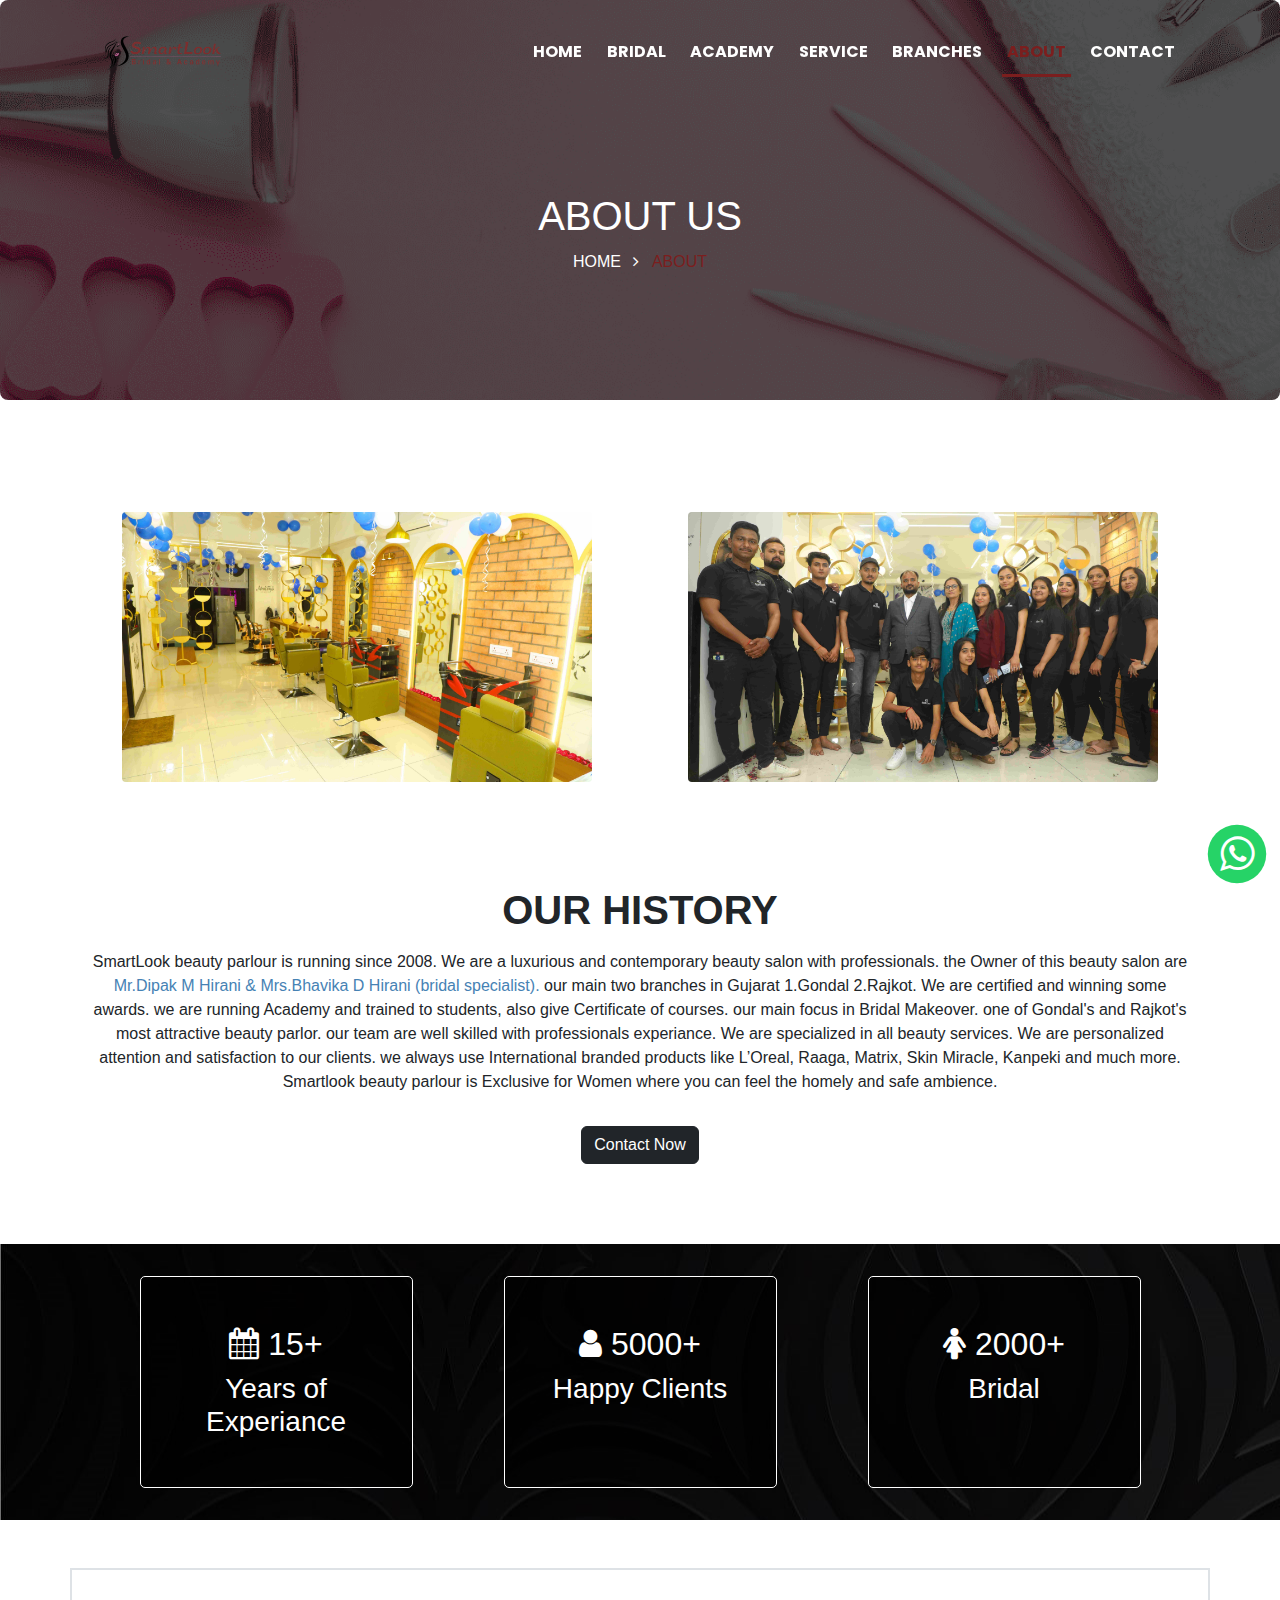
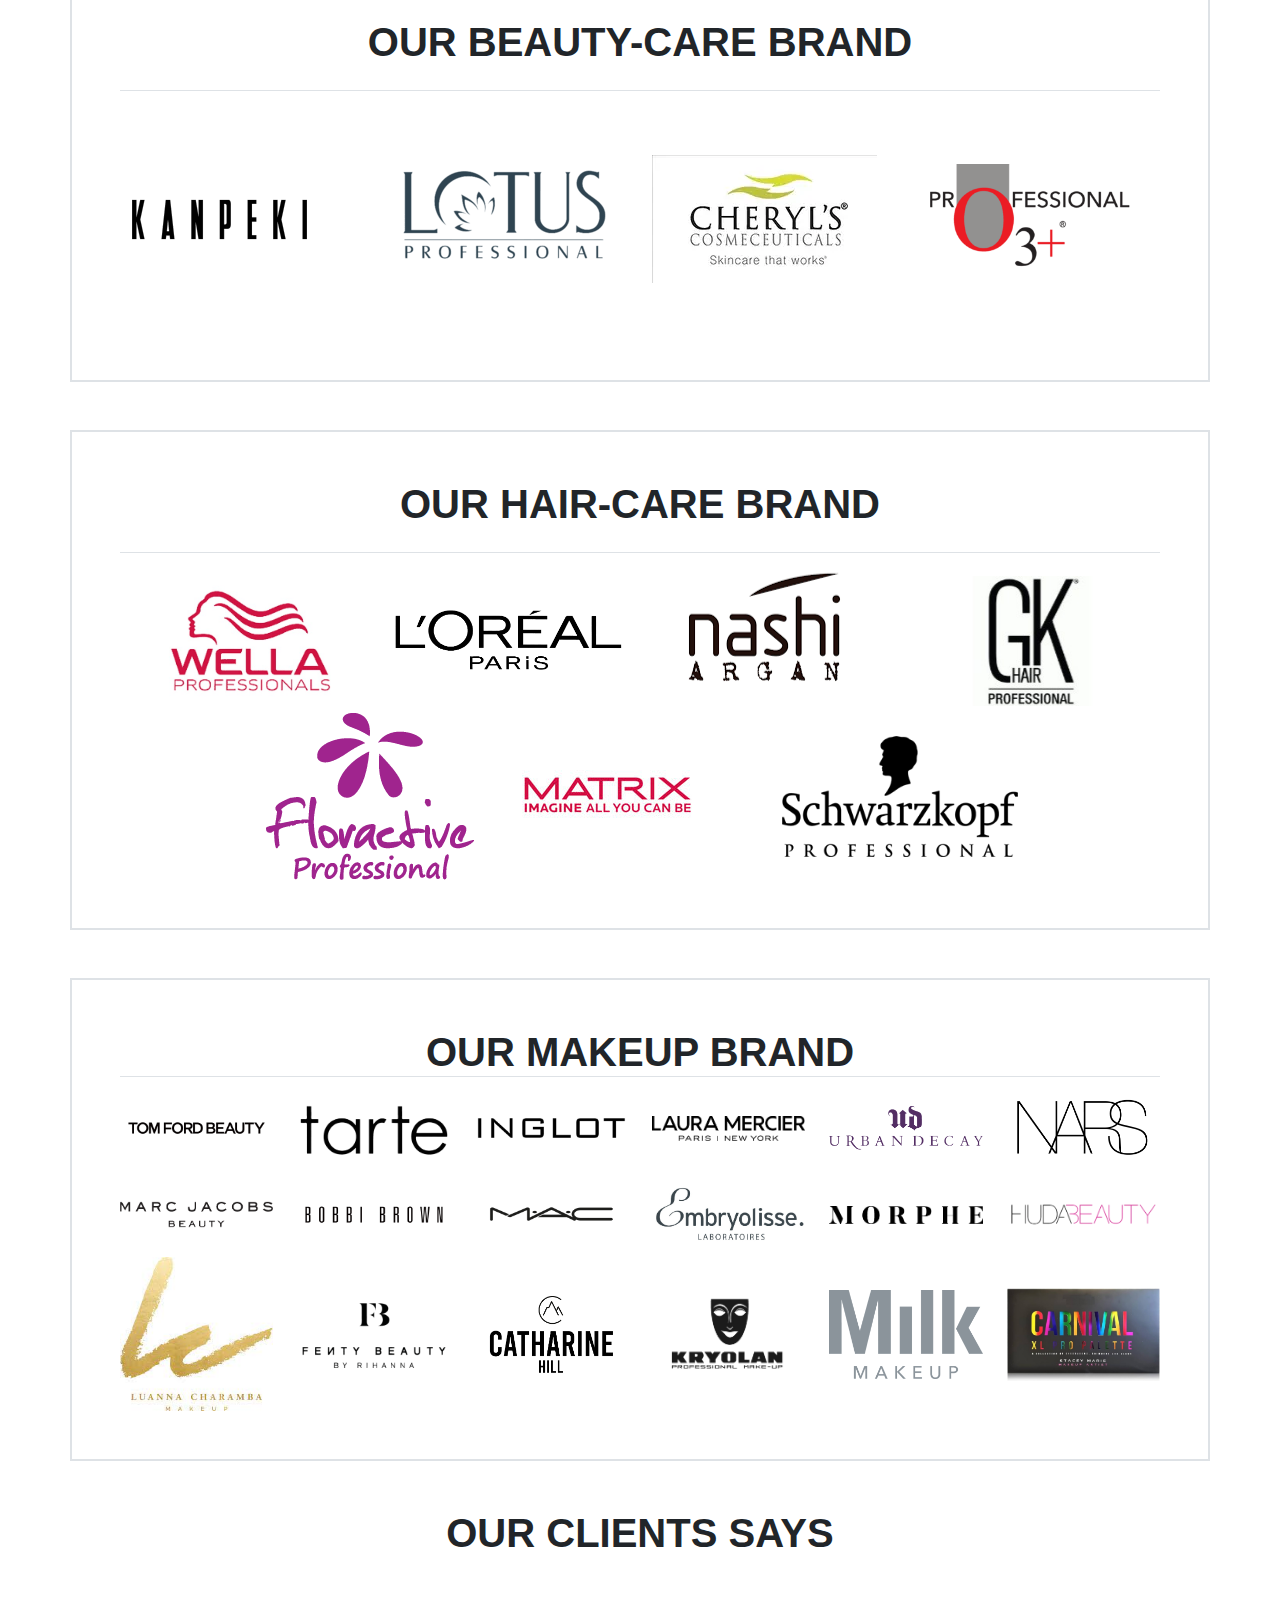
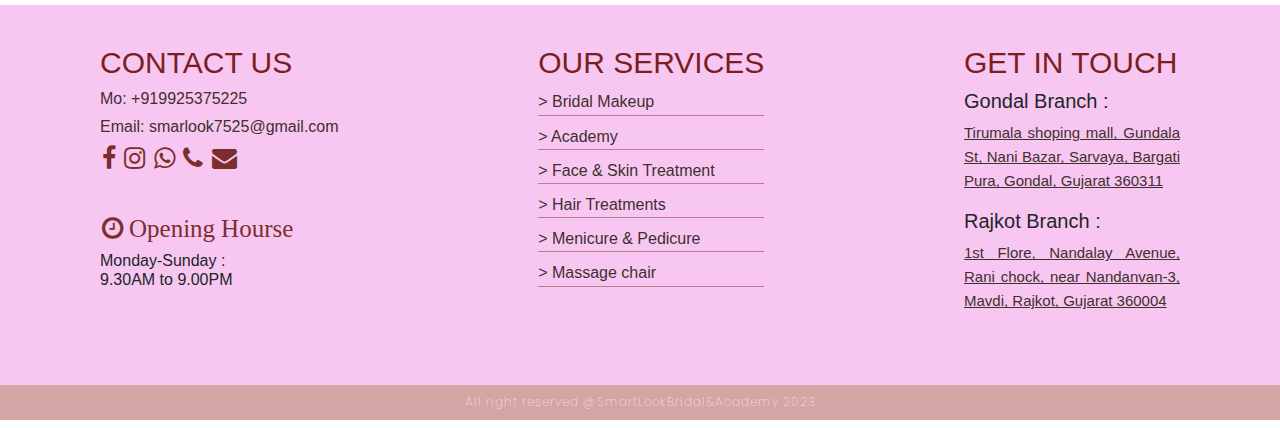
<file: about.html>
<!DOCTYPE html>
<html>
<head>
    <meta charset='utf-8'>
    <meta http-equiv='X-UA-Compatible' content='IE=edge'>
    <title>About of Smartlook Bridal & Beauty Care</title>
    <meta name='viewport' content='width=device-width, initial-scale=1'>
    <meta name="description" content="Know about smartlook beauty salon, history of our salon">
    <meta name="keywords" content="history of beauty salon, ladies salon, about smartlook beauty salon, dipakbhai hirani smartlook, history of Smartlook Bridal Beauty Care">

    <link rel="shortcut icon" href="img/favicon.png" type="image/x-icon">

    <!-- bootstrap css -->
    <link rel="stylesheet" href="https://cdn.jsdelivr.net/npm/bootstrap@5.3.2/dist/css/bootstrap.min.css">
    
    <!-- for font awsome -->
    <link rel="stylesheet" href="https://cdnjs.cloudflare.com/ajax/libs/font-awesome/4.7.0/css/font-awesome.min.css">

    <!-- main style -->
    <link rel='stylesheet' type='text/css' media='screen' href='style/about.css'>
    
    <!-- reviews -->
    <link rel="stylesheet" href="https://cdnjs.cloudflare.com/ajax/libs/OwlCarousel2/2.3.4/assets/owl.carousel.min.css">
    <link rel="stylesheet" href="https://cdnjs.cloudflare.com/ajax/libs/OwlCarousel2/2.3.4/assets/owl.theme.default.css">



</head>

<body data-bs-spy="scroll" data-bs-target=".navbar" data-bs-offset="100">
    
    <!-- whatsapp icon -->
    <a href="https://wa.link/6lm0ga" target="_blank"><i class="fa fab fa-whatsapp" id="wpbtn"></i></a>

    <!-- header section -->
    <section class="section1" data-scroll-section>
        <header>
                <h2 class="logo"><a href="index.html"><img src="img/logo 2.png" alt="logo"></a></h2>
        
                <nav>
                    <a href="index.html">Home</a>
                    <a href="bride.html">Bridal</a>
                    <a href="academy.html">Academy</a>
                    <a href="service.html">Service</a>
                    <a href="Branch.html">Branches</a>
                    <a href="about.html" class="active">About</a>
                    <a href="contact.html">Contact</a>
                </nav>

                <!-- header for mobile -->
            <div id="menu" class="menu">
                <div id="menu-bar" class="barToggle" onclick="menuOnClick()">
                    <div id="bar1" class="bar"></div>
                    <div id="bar2" class="bar"></div>
                    <div id="bar3" class="bar"></div>
                </div>
                <nav class="nav" id="nav">
                    <ul>
                        <li><a href="index.html">Home</a></li>
                        <li><a href="bride.html">Bridal</a></li>
                        <li><a href="academy.html">Academy</a></li>
                        <li><a href="service.html">Services</a></li>
                        <li><a href="Branch.html">Branches</a></li>
                        <li><a href="about.html" class="active">About us</a></li>
                        <li><a href="contact.html">Contact us</a></li>
                        <li style="border: 1px solid white; padding: 2px; background-color: rgba(255, 255, 255, 0.499); border-radius: 5px;"><a href="https://wa.link/6lm0ga">BOOK NOW</a></li>
                    </ul>
                </nav>
            </div>

            <div class="menu-bg" id="menu-bg"></div>
                
        </header>
    </section>


    
    <!-- top banner -->  
    <section id="banner">
        <div class="p-5 text-center rounded-3 img-fluid" style="background-image: url('img/about/banner.png'); height: 400px; background-position: center; background-size: cover;">
            <div class="d-flex justify-content-center align-items-center mt-5">
                <div class="text-white">
                    <h1 class="pt-5 mt-5">ABOUT US</h1>
                    <h6 class="p-1"><a href="index.html" target="_blank" class="text-decoration-none text-white pe-2">HOME</a> <i class="fa fa-angle-right"></i> <span style="color: #7b1e1e;" class="ps-2">ABOUT</span></h6>
                </div>
            </div>
        </div>
    </section>


    <section id="content">
        <div class="container p-3">

            <!-- img -->
            <div class="row align-items-center justify-content-center mt-5">
                <div class="col-md-6 p-md-5">
                    <img src="img/about/about 1.JPG" class="img-fluid rounded-1 mb-2">
                </div>
                <div class="col-md-6 p-md-5">
                    <img src="img/about/3L3A9297.JPG" class="img-fluid rounded-1 mb-2">
                </div>
            </div>

            <!-- content -->
            <div class="text-center mt-5">
                <h1 style="font-weight: 700;">OUR HISTORY</h1>
                <p class="mt-3">SmartLook beauty parlour is running since 2008. We are a luxurious and contemporary beauty salon with professionals. the Owner of this beauty salon are <span style="color: steelblue;"> Mr.Dipak M Hirani & Mrs.Bhavika D Hirani (bridal specialist).</span> our main two branches in Gujarat 1.Gondal 2.Rajkot. We are certified and winning some awards. we are running Academy and trained to students, also give Certificate of courses. our main focus in Bridal Makeover. one of Gondal's and Rajkot's most attractive beauty parlor. our team are well skilled with professionals experiance. We are specialized in all beauty services. We are personalized attention and satisfaction to our clients. we always use International branded products like L’Oreal, Raaga, Matrix, Skin Miracle, Kanpeki and much more. Smartlook beauty parlour is Exclusive for Women where you can feel the homely and safe ambience.</p>

                <button type="button" class="btn btn-dark mt-3 mb-3"><a href="tel:+919925375225" target="_blank" class="text-decoration-none text-white">Contact Now</a></button>
            </div>

        </div>
    </section>


    <!--======== counter ======-->
            <div class="container-fluid" id="counter">
                <div class="container mt-5 mb-5 text-center">
                    <div class="row justify-content-around p-4">
                        <div class="col-md-3 col-sm-6  m-2 align-items-center text-white cardbg">
                            <div class="counter mb-5 mt-5">
                                <div class="counter-icon">
                                    <h2><i class="fa fa-calendar"></i> <span class="counter-value">15</span>+</h2>
                                </div>
                                <h3>Years of Experiance</h3>
                            </div>
                        </div>
                        
                        <div class="col-md-3 col-sm-6 m-2 text-white cardbg">
                            <div class="counter blue mb-5 mt-5">
                                <div class="counter-icon">
                                    <h2><i class="fa fa-user"></i> <span class="counter-value">5000</span>+</h2>
                                </div>
                                <h3>Happy Clients</h3>
                            </div>
                        </div>

                        <div class="col-md-3 col-sm-6 cardbg m-2 text-white">
                            <div class="counter blue mb-5 mt-5">
                                <div class="counter-icon">
                                    <h2><i class="fa fa-female"></i> <span class="counter-value">2000</span>+</h2>
                                </div>
                                <h3>Bridal</h3>
                            </div>
                        </div>
                    </div>
                </div>
            </div>


    <!--====== brands ====-->
    <div class="container mt-5 p-5 border border-2">

        <!-- beauty care -->
        <div class="col-12 text-center">
            <h1 class="fw-bold border-bottom pb-4 text-uppercase">Our Beauty-Care Brand</h1>
        </div>

        <div class="row align-items-center pt-2 pb-0 m-0">
            <div class="col-md-3">
                <img src="img/about/beauty care/kanpeki.png" alt="" class="img-fluid">
            </div>
            <div class="col-md-3">
                <img src="img/about/beauty care/lotus_brand3.png" alt="" class="img-fluid">
            </div>
            <div class="col-md-3">
                <img src="img/about/beauty care/cheryl_brand4.webp" alt="" class="img-fluid">
            </div>
            <div class="col-md-3">
                <img src="img/about/beauty care/o3_brand2.png" alt="" class="img-fluid">
            </div>
        </div>
    </div>

    <div class="container mt-5 p-5 border border-2">
        <!-- Hair care -->
        <div class="col-12 text-center">
            <h1 class="fw-bold border-bottom pb-4 text-uppercase">Our hair-Care Brand</h1>
        </div>

        <div class="row align-items-center justify-content-center pt-2 pb-0 m-0">
            <div class="col-md-3">
                <img src="img/about/haircare/brand2_vella.jpg" alt="" class="img-fluid">
            </div>
            <div class="col-md-3">
                <img src="img/about/haircare/brand2-loreal.png" alt="" class="img-fluid">
            </div>
            <div class="col-md-3">
                <img src="img/about/haircare/brand6.png" alt="" class="img-fluid">
            </div>
            <div class="col-md-3">
                <img src="img/about/haircare/brand5_gkhair.jpeg" alt="" class="img-fluid">
            </div>

            <div class="col-md-3">
                <img src="img/about/haircare/brand6_flora.png" alt="" class="img-fluid">
            </div>
            <div class="col-md-3">
                <img src="img/about/haircare/brand3.jpg" alt="" class="img-fluid">
            </div>
            <div class="col-md-3">
                <img src="img/about/haircare/brand4_schwarzkopf.png" alt="" class="img-fluid">
            </div>
        </div>
    </div>

    <div class="container mt-5 p-5 border border-2 mb-3">
        <!-- Makeup -->
        <div class="col-12 text-center">
            <h1 class="fw-bold border-bottom text-uppercase">Our makeup Brand</h1>
        </div>

        <div class="row align-items-center justify-content-between pb-0">
            <div class="col-md-2">
                <img src="img/about/makeup/01.png" alt="" class="img-fluid">
            </div>
            <div class="col-md-2">
                <img src="img/about/makeup/02.png" alt="" class="img-fluid">
            </div>
            <div class="col-md-2">
                <img src="img/about/makeup/03.png" alt="" class="img-fluid">
            </div>
            <div class="col-md-2">
                <img src="img/about/makeup/04.webp" alt="" class="img-fluid">
            </div>
            <div class="col-md-2">
                <img src="img/about/makeup/05.png" alt="" class="img-fluid">
            </div>
            <div class="col-md-2">
                <img src="img/about/makeup/06.png" alt="" class="img-fluid">
            </div>

            <div class="col-md-2">
                <img src="img/about/makeup/07.png" alt="" class="img-fluid">
            </div>
            <div class="col-md-2">
                <img src="img/about/makeup/08.png" alt="" class="img-fluid">
            </div>
            <div class="col-md-2">
                <img src="img/about/makeup/09.png" alt="" class="img-fluid">
            </div>
            <div class="col-md-2">
                <img src="img/about/makeup/10.webp" alt="" class="img-fluid">
            </div>
            <div class="col-md-2">
                <img src="img/about/makeup/11.webp" alt="" class="img-fluid">
            </div>
            <div class="col-md-2">
                <img src="img/about/makeup/12.png" alt="" class="img-fluid">
            </div>

            <div class="col-md-2">
                <img src="img/about/makeup/13.jpeg" alt="" class="img-fluid">
            </div>
            <div class="col-md-2">
                <img src="img/about/makeup/14.png" alt="" class="img-fluid">
            </div>
            <div class="col-md-2">
                <img src="img/about/makeup/15.png" alt="" class="img-fluid">
            </div>
            <div class="col-md-2">
                <img src="img/about/makeup/16.png" alt="" class="img-fluid">
            </div>
            <div class="col-md-2">
                <img src="img/about/makeup/17.png" alt="" class="img-fluid">
            </div>
            <div class="col-md-2">
                <img src="img/about/makeup/18.jpg" alt="" class="img-fluid">
            </div>
        </div>
    </div>
            
    <!--======= brand end =======-->




    <!--============= Reviews =============-->
    <div class="container mt-5 mb-5">
        <h1 class="text-center mt-5 fw-bolder">OUR CLIENTS SAYS</h1>
        <div class="owl-carousel owl-theme mt-5">
            <div class="owl-item">
                <div class="card">
                    <div class="img-card">
                        <img src="img/reviews/Screenshot 2023-10-26 174420.png" alt="" class="img-fluid">
                    </div>
                    <div class="testimonial mt-4 mb-2">
                        Thanks to Smart Look Bridal Studio, where your dream bridal look becomes a reality. highly trained and experienced team specializes in bridal hair and makeup services.
                    </div>
                    <div class="name">
                        Jayshreeben
                    </div>
                </div>
            </div>
            <div class="owl-item">
                <div class="card">
                    <div class="img-card">
                        <img src="img/reviews/Screenshot 2023-10-26 174133.png" alt="">
                    </div>
                    <div class="testimonial mt-4 mb-2">
                        Smart look bridal and beauty care 🥰 Thank you for make me pretty bride.....    
                    </div>
                    <div class="name text-center">
                        Bhakti Ravrani
                    </div>
                </div>
            </div>
            <div class="owl-item">
                <div class="card">
                    <div class="img-card">
                        <img src="img/reviews/5.jpg" alt="">
                    </div>
                    <div class="testimonial mt-4 mb-2">
                        nice work by smartlook beauty and bridal studio, i am happy to say smartlook is really make look smart :)
                    </div>
                    <div class="name">
                        Darshana Solanki
                    </div>
                </div>
            </div>
            <div class="owl-item">
                <div class="card">
                    <div class="img-card">
                        <img src="img/reviews/opacity bridal.png" alt="">
                    </div>
                    <div class="testimonial mt-4 mb-2">
                        smartlook in bridal and makeup with hair styling make great, i am co-bridal from there, i am saying to all one time you will must visit. 
                    </div>
                    <div class="name">
                        Ekta patel
                    </div>
                </div>
            </div>
            <div class="owl-item">
                <div class="card">
                    <div class="img-card">
                        <img src="img/reviews/4.jpg" alt="">
                    </div>
                    <div class="testimonial mt-4 mb-2">
                        smartlook bridal studio is best work giving me also there staff are good with us like family behaviour, thank you smartlook
                    </div>
                    <div class="name">
                        Himanshi Vaghela
                    </div>
                </div>
            </div>
            <div class="owl-item">
                <div class="card">
                    <div class="img-card">
                        <img src="img/reviews/386682759_2056915714660917_555314378308702711_n.jpg" alt="" class="img-fluid top">
                    </div>
                    <div class="testimonial mt-4 mb-2">
                        Nice 👍👍👌👌 very nice 👍👍👌👌 good job 👍👍👌👌 i liked you're work 👍👍👌👌
                    </div>
                    <div class="name">
                        Ameerahmujtaba
                    </div>
                </div>
            </div>
        </div>
    </div>
    <!--============= Reviews end =============-->
    
<!--================ Footer Start =============-->

    <section id="footer" data-scroll-section>
        <div class="social-icon">
            <h3>Contact Us</h3>
            
            <h6><a href="tel:+919925375225" target="_blank">Mo: +919925375225</a></h6>
            <h6><a href="mailto:smarlook7525@gmail.com" target="_blank">Email: smarlook7525@gmail.com</a></h6>
            
            <a href="https://www.facebook.com/people/Smartlook-Bridal-Beauty-Care/100094566630708/" target="_blank"><i class="fa fab fa-facebook"></i></a>
            <a href="https://www.instagram.com/smart_look_bridal_7525/?hl=en" target="_blank"><i class="fa fab fab fa-instagram"></i></a>
            <a href="https://wa.link/3iaay8" target="_blank"><i class="fa fab fab fa-whatsapp" ></i></a>
            <a href="tel:+919925375225" target="_blank"><i class="fa fab fas fa-phone"></i></a>
            <a href="mailto:smarlook7525@gmail.com" target="_blank"><i class="fa fab far fa-envelope"></i></a>
            <br>

            <h5 class="footer-time"><i class="fa fa-clock-o"> Opening Hourse</i></h5>
            <h6 class="footer-time-p">Monday-Sunday : <br>9.30AM to 9.00PM</h6>
            <br><br>
        </div>

        <div class="footer-service">
            <h3>Our Services</h3>
            <h6>> Bridal Makeup</h6>
            <h6>> Academy</h6>
            <h6>> Face & Skin Treatment</h6>
            <h6>> Hair Treatments</h6>
            <h6>> Menicure & Pedicure</h6>
            <h6>> Massage chair</h6>
        </div>

        <div class="get-touch">
            <h3>GET IN TOUCH</h3>

            <h5>Gondal Branch :</h5>
            <p><a href="https://goo.gl/maps/rL6pBkZEkXLhpTxe6" target="_blank">Tirumala shoping mall, Gundala St, Nani Bazar, Sarvaya, Bargati Pura, Gondal, Gujarat 360311</a></p>


            <h5>Rajkot Branch :</h5>
            <p><a href="https://goo.gl/maps/REYR1wXkitGYDTuN6" target="_blank">1st Flore, Nandalay Avenue, Rani chock, near Nandanvan-3, Mavdi, Rajkot, Gujarat 360004</a></p>
        </div>
    </section>
                
    <section id="footer-bottom" data-scroll-section>
        <h4>All right reserved @SmartLookBridal&Academy 2023</h4>
    </section>


    <!--================== Footer End ==================-->



    <!-- JS -->
    <script src="https://code.jquery.com/jquery-3.7.0.min.js" integrity="sha256-2Pmvv0kuTBOenSvLm6bvfBSSHrUJ+3A7x6P5Ebd07/g=" crossorigin="anonymous"></script>


    <!-- bootstrap JS -->
    <script src="https://cdn.jsdelivr.net/npm/@popperjs/core@2.11.8/dist/umd/popper.min.js" integrity="sha384-I7E8VVD/ismYTF4hNIPjVp/Zjvgyol6VFvRkX/vR+Vc4jQkC+hVqc2pM8ODewa9r" crossorigin="anonymous"></script>
    <script src="https://cdn.jsdelivr.net/npm/bootstrap@5.3.2/dist/js/bootstrap.min.js" integrity="sha384-BBtl+eGJRgqQAUMxJ7pMwbEyER4l1g+O15P+16Ep7Q9Q+zqX6gSbd85u4mG4QzX+" crossorigin="anonymous"></script>

    <!----------header scroll--------------->
    
    <script>
        $(document).ready(function(){
            $(window).on('scroll', function(){
                if ($(window).scrollTop()) {
                    $("header").addClass('bgc');
                }else{
                    $("header").removeClass('bgc');
                }
            });
        });
    </script>

    <!-- counter -->
    <script>
        $(document).ready(function(){
            $('.counter-value').each(function(){
                $(this).prop('Counter',0).animate({
                    Counter: $(this).text()
                },{
                    duration: 3500,
                    easing: 'swing',
                    step: function (now){
                        $(this).text(Math.ceil(now));
                    }
                });
            });
        });
    </script>
  
    <!-- navbar js -->
    <script src="navbar.js"></script>


    <!-- Reviews testimonila -->
    
    <script src="https://stackpath.bootstrapcdn.com/bootstrap/4.0.0/js/bootstrap.bundle.min.js"></script>
    <script src="https://cdnjs.cloudflare.com/ajax/libs/OwlCarousel2/2.2.1/owl.carousel.js"></script>
    
    <script>
        $(document).ready(function () {
        var silder = $(".owl-carousel");
        silder.owlCarousel({
        autoplay: true,
        autoplayTimeout: 3000,
        autoplayHoverPause: false,
        items: 1,
        stagePadding: 20,
        center: true,
        nav: false,
        margin: 50,
        dots: true,
        loop: true,
        responsive: {
            0: { items: 1 },
            480: { items: 2 },
            575: { items: 2 },
            768: { items: 2 },
            991: { items: 3 },
            1200: { items: 4 }
            }
        });
    });
    </script>
</body>
</html>
</file>
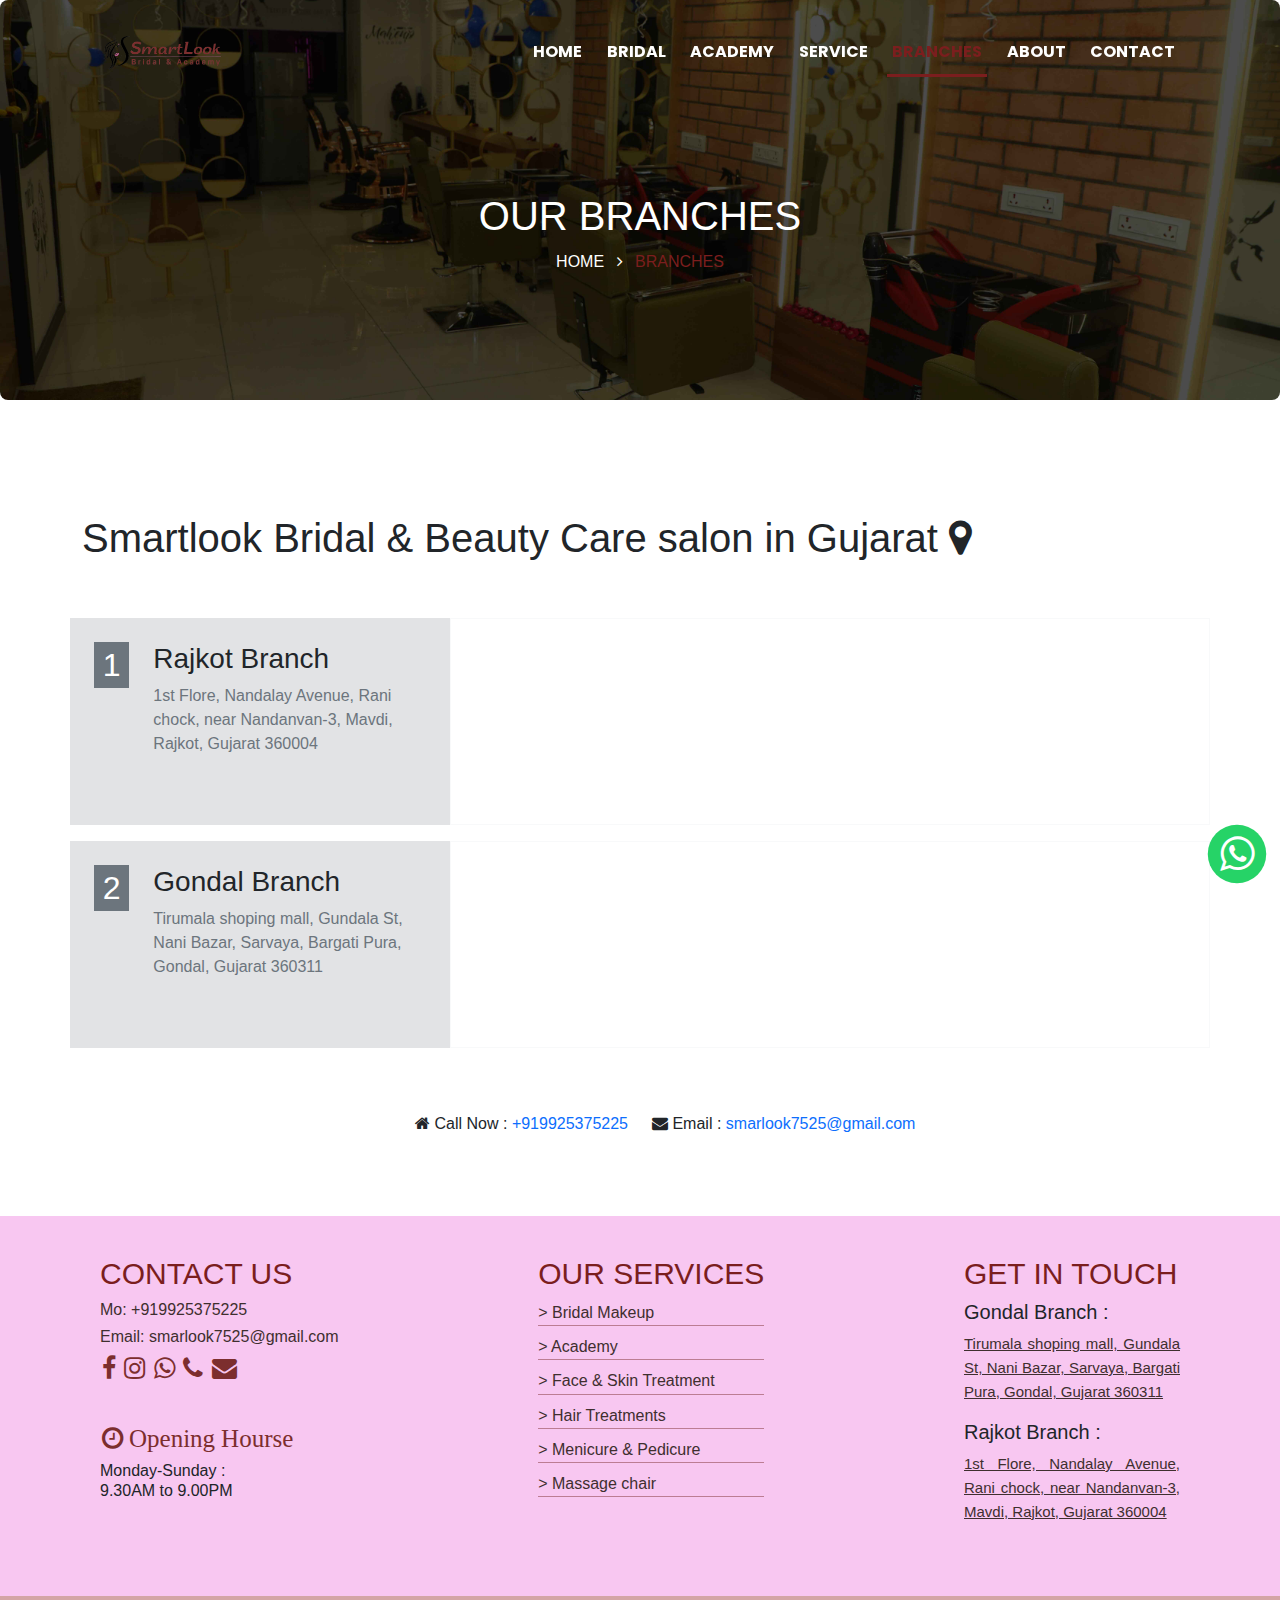
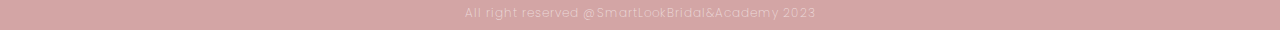
<file: Branch.html>
<!DOCTYPE html>
<html>
<head>
    <meta charset='utf-8'>
    <meta http-equiv='X-UA-Compatible' content='IE=edge'>
    <title>Branches of Smartlook Bridal & Beauty Care</title>
    <meta name='viewport' content='width=device-width, initial-scale=1'>
    <meta name="description" content="smartlook brauty parlour main two branches in Gujarat 1.Gondal 2.Rajkot">
    <meta name="keywords" content="beauty salon near me, salon branches, beauty parlous for ladies, ladies salon">

    <link rel="shortcut icon" href="img/favicon.png" type="image/x-icon">

    <!-- bootstrap css -->
    <link rel="stylesheet" href="https://cdn.jsdelivr.net/npm/bootstrap@5.3.2/dist/css/bootstrap.min.css">

    <!-- for font awsome -->
    <link rel="stylesheet" href="https://cdnjs.cloudflare.com/ajax/libs/font-awesome/4.7.0/css/font-awesome.min.css">

    <!-- main style -->
    <link rel='stylesheet' type='text/css' media='screen' href='style/branch.css'>
</head>

<body data-bs-spy="scroll" data-bs-target=".navbar" data-bs-offset="100">
    
    <!-- whatsapp icon -->
    <a href="https://wa.link/6lm0ga" target="_blank"><i class="fa fab fa-whatsapp" id="wpbtn"></i></a>

    <!-- header section -->
    <section class="section1" data-scroll-section>
        <header>
                <h2 class="logo"><a href="index.html"><img src="img/logo 2.png" alt="logo"></a></h2>
        
                <nav>
                    <a href="index.html">Home</a>
                    <a href="bride.html">Bridal</a>
                    <a href="academy.html">Academy</a>
                    <a href="service.html">Service</a>
                    <a href="Branch.html" class="active">Branches</a>
                    <a href="about.html">About</a>
                    <a href="contact.html">Contact</a>
                </nav>

                <!-- header for mobile -->
            <div id="menu" class="menu">
                <div id="menu-bar" class="barToggle" onclick="menuOnClick()">
                    <div id="bar1" class="bar"></div>
                    <div id="bar2" class="bar"></div>
                    <div id="bar3" class="bar"></div>
                </div>
                <nav class="nav" id="nav">
                    <ul>
                        <li><a href="index.html">Home</a></li>
                        <li><a href="bride.html">Bridal</a></li>
                        <li><a href="academy.html">Academy</a></li>
                        <li><a href="service.html">Services</a></li>
                        <li><a href="Branch.html" class="active">Branches</a></li>
                        <li><a href="about.html">About us</a></li>
                        <li><a href="contact.html">Contact us</a></li>
                        <li style="border: 1px solid white; padding: 2px; background-color: rgba(255, 255, 255, 0.499); border-radius: 5px;"><a href="https://wa.link/6lm0ga">BOOK NOW</a></li>
                    </ul>
                </nav>
            </div>

            <div class="menu-bg" id="menu-bg"></div>
                
        </header>
    </section>


    <!-- top banner -->  
    <section id="banner">
            <!-- Hero -->
        <div class="p-5 text-center rounded-3 img-fluid" style="background-image: url('img/interior.JPG'); height: 400px; background-position: center; background-size: cover;">
            <div class="d-flex justify-content-center align-items-center mt-5">
                <div class="text-white">
                    <h1 class="pt-5 mt-5">OUR BRANCHES</h1>
                    <h6 class="p-1"><a href="index.html" target="_blank" class="text-decoration-none text-white pe-2">HOME</a> <i class="fa fa-angle-right"></i> <span style="color: #7b1e1e;" class="ps-2">BRANCHES</span></h6>
                </div>
            </div>
        </div>
    <!-- Hero -->
    </section>


    <!-- Branches Info -->
    <section id="branches">
        <div class="container mb-5">
            <div class="row">
                <h1>Smartlook Bridal & Beauty Care salon in Gujarat <i class="fa fa-map-marker"></i></h1>
            </div>  

            <div class="row mt-5">
                <div class="col-md-4 p-4 bg-secondary-subtle">
                    <address>
                        <div class="row">
                            <div class="col-2 text-center">
                                <h2 class="bg-secondary p-1 text-white">1</h2>
                            </div>
                            <div class="col-10">
                                <h3>Rajkot Branch</h3>
                                <p><a href="https://goo.gl/maps/REYR1wXkitGYDTuN6" target="_blank" class="text-decoration-none text-secondary">1st Flore, Nandalay Avenue, Rani chock, near Nandanvan-3, Mavdi, Rajkot, Gujarat 360004</a></p>
                            </div>
                        </div>
                    </address>
                </div>
                <div class="col-md-8 p-4 border border-1 border-light">
                    <iframe src="https://www.google.com/maps/embed?pb=!1m18!1m12!1m3!1d3781410.996066367!2d65.9070215125!3d22.248266100000002!2m3!1f0!2f0!3f0!3m2!1i1024!2i768!4f13.1!3m3!1m2!1s0x3959cb75b28bac1f%3A0x8589cef7fa28b549!2sSmart%20Look%20Bridal%20Studio!5e0!3m2!1sen!2sin!4v1696511133406!5m2!1sen!2sin" style="width: 100%;" allowfullscreen="" loading="lazy" referrerpolicy="no-referrer-when-downgrade"></iframe>
                </div>
            </div>

            <div class="row mt-3">
                <div class="col-md-4 p-4 bg-secondary-subtle">
                    <address>
                        <div class="row">
                            <div class="col-2 text-center">
                                <h2 class="bg-secondary p-1 text-white">2</h2>
                            </div>
                            <div class="col-10">
                                <h3>Gondal Branch</h3>
                                <p><a href="https://goo.gl/maps/rL6pBkZEkXLhpTxe6" target="_blank" class="text-decoration-none text-secondary">Tirumala shoping mall, Gundala St, Nani Bazar, Sarvaya, Bargati Pura, Gondal, Gujarat 360311</a></p>
                            </div>
                        </div>
                    </address>
                </div>
                <div class="col-md-8 p-4 border border-1 border-light">
                    <iframe src="https://www.google.com/maps/embed?pb=!1m18!1m12!1m3!1d3789091.708745984!2d70.79951434539659!3d21.96202719201474!2m3!1f0!2f0!3f0!3m2!1i1024!2i768!4f13.1!3m3!1m2!1s0x395838a2633a9d89%3A0x8ec8402a875f6aa3!2sSmartlook%20Hair%20%26%20Beauty%20Care%20(%20Leadis%20Parlour%20)!5e0!3m2!1sen!2sin!4v1696510629637!5m2!1sen!2sin" style="width: 100%;" allowfullscreen="" loading="lazy" referrerpolicy="no-referrer-when-downgrade"></iframe>
                </div>
            </div>
        </div>
    </section>


    <div class="container mb-5">
        <div class="row p-3">
            <div class="col-md-6 text-lg-end">
                <p><i class="fa fa-home"></i> Call Now : <a href="tel:+919925375225" target="_blank" class="text-decoration-none">+919925375225</a></p>
            </div>

            <div class="col-md-6 text-start">
                <p><i class="fa fa-envelope"></i> Email : <a href="mailto:smarlook7525@gmail.com" target="_blank" class="text-decoration-none">smarlook7525@gmail.com</a></p>
            </div>
        </div>
    </div>
    <!--================ Footer Start =============-->

    <section id="footer" data-scroll-section>
        <div class="social-icon">
            <h3>Contact Us</h3>
            
            <h6><a href="tel:+919925375225" target="_blank">Mo: +919925375225</a></h6>
            <h6><a href="mailto:smarlook7525@gmail.com" target="_blank">Email: smarlook7525@gmail.com</a></h6>
            
            <a href="https://www.facebook.com/people/Smartlook-Bridal-Beauty-Care/100094566630708/" target="_blank"><i class="fa fab fa-facebook"></i></a>
            <a href="https://www.instagram.com/smart_look_bridal_7525/?hl=en" target="_blank"><i class="fa fab fab fa-instagram"></i></a>
            <a href="https://wa.link/3iaay8" target="_blank"><i class="fa fab fab fa-whatsapp" ></i></a>
            <a href="tel:+919925375225" target="_blank"><i class="fa fab fas fa-phone"></i></a>
            <a href="mailto:smarlook7525@gmail.com" target="_blank"><i class="fa fab far fa-envelope"></i></a>
            <br>

            <h5 class="footer-time"><i class="fa fa-clock-o"> Opening Hourse</i></h5>
            <h6 class="footer-time-p">Monday-Sunday : <br>9.30AM to 9.00PM</h6>
            <br><br>
        </div>

        <div class="footer-service">
            <h3>Our Services</h3>
            <h6>> Bridal Makeup</h6>
            <h6>> Academy</h6>
            <h6>> Face & Skin Treatment</h6>
            <h6>> Hair Treatments</h6>
            <h6>> Menicure & Pedicure</h6>
            <h6>> Massage chair</h6>
        </div>

        <div class="get-touch">
            <h3>GET IN TOUCH</h3>

            <h5>Gondal Branch :</h5>
            <p><a href="https://goo.gl/maps/rL6pBkZEkXLhpTxe6" target="_blank">Tirumala shoping mall, Gundala St, Nani Bazar, Sarvaya, Bargati Pura, Gondal, Gujarat 360311</a></p>


            <h5>Rajkot Branch :</h5>
            <p><a href="https://goo.gl/maps/REYR1wXkitGYDTuN6" target="_blank">1st Flore, Nandalay Avenue, Rani chock, near Nandanvan-3, Mavdi, Rajkot, Gujarat 360004</a></p>
        </div>
    </section>
                
    <section id="footer-bottom" data-scroll-section>
        <h4>All right reserved @SmartLookBridal&Academy 2023</h4>
    </section>


    <!--================== Footer End ==================-->

    
    

    <!-- JS -->

    <!-- bootstrap JS -->
    <script src="https://cdn.jsdelivr.net/npm/@popperjs/core@2.11.8/dist/umd/popper.min.js" integrity="sha384-I7E8VVD/ismYTF4hNIPjVp/Zjvgyol6VFvRkX/vR+Vc4jQkC+hVqc2pM8ODewa9r" crossorigin="anonymous"></script>
    <script src="https://cdn.jsdelivr.net/npm/bootstrap@5.3.2/dist/js/bootstrap.min.js" integrity="sha384-BBtl+eGJRgqQAUMxJ7pMwbEyER4l1g+O15P+16Ep7Q9Q+zqX6gSbd85u4mG4QzX+" crossorigin="anonymous"></script>

    
    <!----------header scroll--------------->
    <script src="https://code.jquery.com/jquery-3.7.0.min.js" integrity="sha256-2Pmvv0kuTBOenSvLm6bvfBSSHrUJ+3A7x6P5Ebd07/g=" crossorigin="anonymous"></script>

    <script>
        $(document).ready(function(){
            $(window).on('scroll', function(){
                if ($(window).scrollTop()) {
                    $("header").addClass('bgc');
                }else{
                    $("header").removeClass('bgc');
                }
            });
        });
    </script>
    <!-- navbar js -->
    <script src="navbar.js"></script>
</body>
</html>
</file>
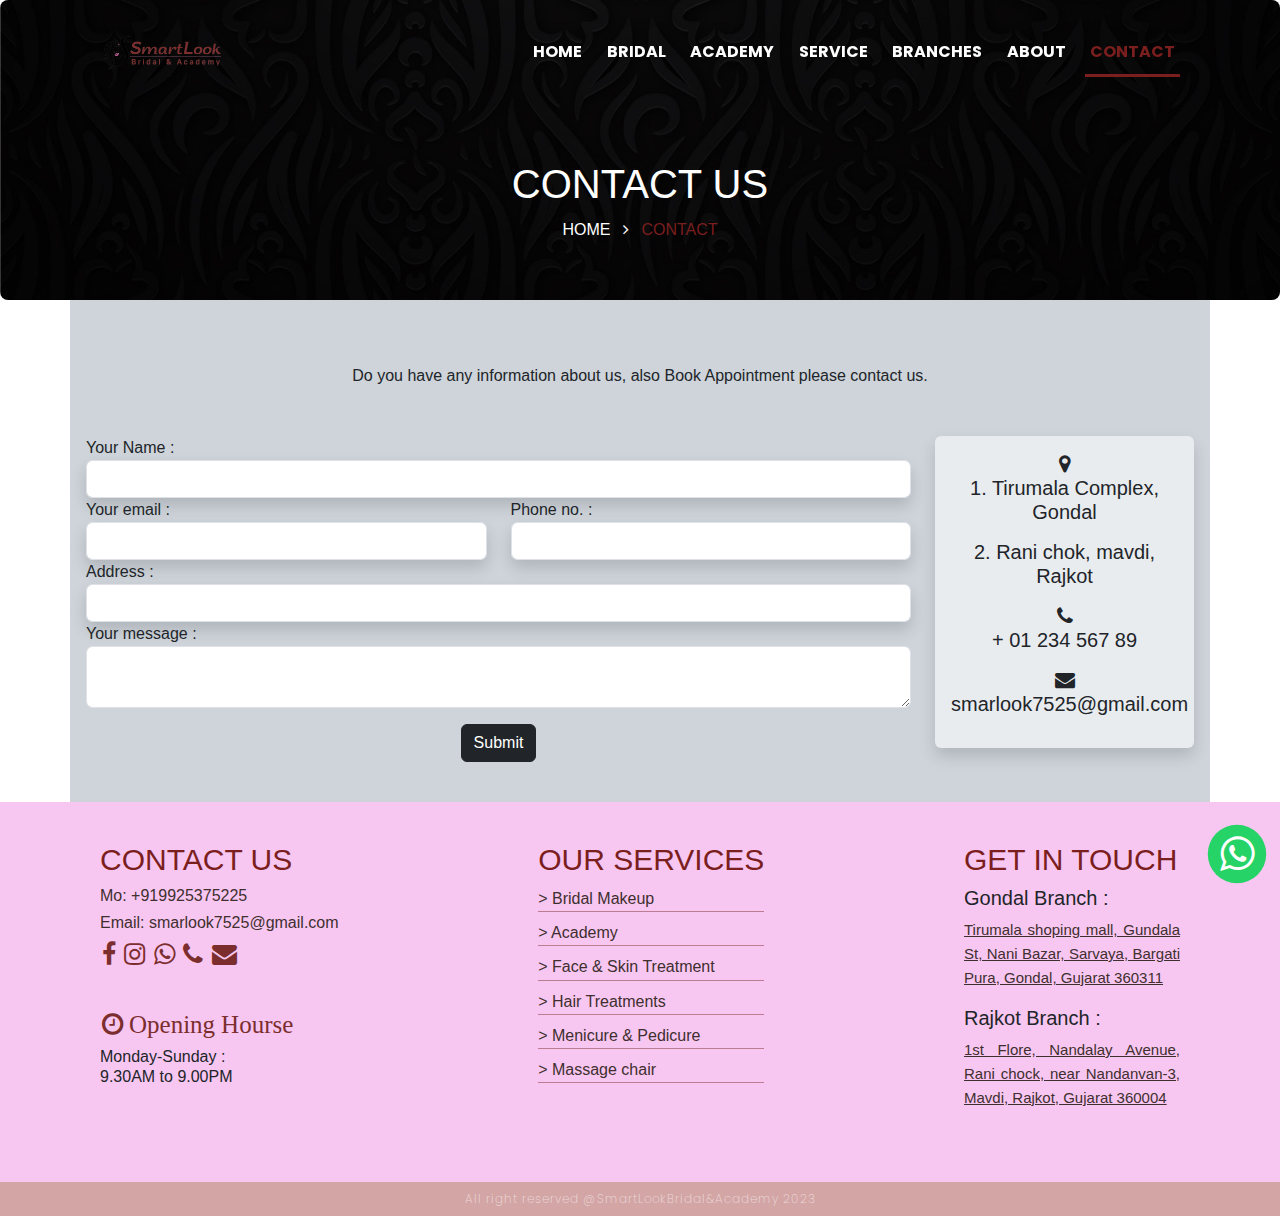
<file: contact.html>
<!DOCTYPE html>
<html>
<head>
    <meta charset='utf-8'>
    <meta http-equiv='X-UA-Compatible' content='IE=edge'>
    <title>Contact of Smartlook Bridal & Beauty Care</title>
    <meta name='viewport' content='width=device-width, initial-scale=1'>
    <meta name="description" content="Book your appointment now Mo: +919925375225, Email: smarlook7525@gmail.com, contact smartlook beauty salon gondal, rajkot beauty parlour contact, near me salon">
    <meta name="keywords" content="smartlook contact, beauty salon contact">

    <link rel="shortcut icon" href="img/favicon.png" type="image/x-icon">

    <!-- bootstrap css -->
    <link rel="stylesheet" href="https://cdn.jsdelivr.net/npm/bootstrap@5.3.2/dist/css/bootstrap.min.css">

    <!-- for font awsome -->
    <link rel="stylesheet" href="https://cdnjs.cloudflare.com/ajax/libs/font-awesome/4.7.0/css/font-awesome.min.css">

    <!-- main style -->
    <link rel='stylesheet' type='text/css' media='screen' href='style/contact.css'>
    


</head>

<body data-bs-spy="scroll" data-bs-target=".navbar" data-bs-offset="100">
    
    <!-- whatsapp icon -->
    <a href="https://wa.link/6lm0ga" target="_blank"><i class="fa fab fa-whatsapp" id="wpbtn"></i></a>

    <!-- header section -->
    <section class="section1" data-scroll-section>
        <header>
                <h2 class="logo"><a href="index.html"><img src="img/logo 2.png" alt="logo"></a></h2>
        
                <nav>
                    <a href="index.html">Home</a>
                    <a href="bride.html">Bridal</a>
                    <a href="academy.html">Academy</a>
                    <a href="service.html">Service</a>
                    <a href="Branch.html">Branches</a>
                    <a href="about.html">About</a>
                    <a href="contact.html" class="active">Contact</a>
                </nav>

                <!-- header for mobile -->
            <div id="menu" class="menu">
                <div id="menu-bar" class="barToggle" onclick="menuOnClick()">
                    <div id="bar1" class="bar"></div>
                    <div id="bar2" class="bar"></div>
                    <div id="bar3" class="bar"></div>
                </div>
                <nav class="nav" id="nav">
                    <ul>
                        <li><a href="index.html">Home</a></li>
                        <li><a href="bride.html">Bridal</a></li>
                        <li><a href="academy.html">Academy</a></li>
                        <li><a href="service.html">Services</a></li>
                        <li><a href="Branch.html">Branches</a></li>
                        <li><a href="about.html">About us</a></li>
                        <li><a href="contact.html" class="active">Contact us</a></li>
                        <li style="border: 1px solid white; padding: 2px; background-color: rgba(255, 255, 255, 0.499); border-radius: 5px;"><a href="https://wa.link/6lm0ga">BOOK NOW</a></li>
                    </ul>
                </nav>
            </div>

            <div class="menu-bg" id="menu-bg"></div>
                
        </header>
    </section> 



    <!-- top banner -->  
    <section id="banner">
        <div class="p-5 text-center rounded-3 img-fluid" style="background-image: url('img/6189902_3185113-min.jpg'); height: 300px; background-position: center; background-size: cover;">
            <div class="d-flex justify-content-center align-items-center mt-5">
                <div class="text-white">
                    <h1 class="pt-5 mt-3">CONTACT US</h1>
                    <h6 class="p-1"><a href="index.html" target="_blank" class="text-decoration-none text-white pe-2">HOME</a> <i class="fa fa-angle-right"></i> <span style="color: #7b1e1e;" class="ps-2">CONTACT</span></h6>
                </div>
            </div>
        </div>
    </section>


    <!-- contact form -->
    <div class="container bg-dark-subtle p-3" id="cFrm">
        <section class="mb-4">
            <!--Section heading-->
            <p class="text-center w-responsive mx-auto mb-5 mt-5">Do you have any information about us, also Book Appointment please contact us.</p>

            <div class="row">
                <!--Grid column-->
                <div class="col-md-9 mb-md-0 mb-5">
                    <form id="contact-form" name="submit-to-google-sheet">
                        <!--Grid row-->
                        <div class="row">
                            <!--Grid column-->
                            <div class="col-md-12">
                                <div class="md-form mb-0">
                                    <label for="name" class="">Your Name :</label>
                                    <input type="text"  name="name" class="form-control shadow">
                                </div>
                            </div>
                            <!--Grid column-->

                            <!--Grid column-->
                            <div class="col-md-6">
                                <div class="md-form mb-0">
                                    <label for="email" class="">Your email :</label>
                                    <input type="email"  name="email" class="form-control shadow">
                                </div>
                            </div>

                            <div class="col-md-6">
                                <div class="md-form mb-0">
                                    <label for="mobile" class="">Phone no. :</label>
                                    <input type="number"  name="mobile" class="form-control shadow">
                                </div>
                            </div>
                            <!--Grid column-->
                        </div>
                        <!--Grid row-->

                        <!--Grid row-->
                        <div class="row">
                            <div class="col-md-12">
                                <div class="md-form mb-0">
                                    <label for="address" class="">Address :</label>
                                    <input type="address"  name="address" class="form-control shadow">
                                </div>
                            </div>
                        </div>
                        <!--Grid row-->

                        <!--Grid row-->
                        <div class="row">
                            <!--Grid column-->
                            <div class="col-md-12">
                                <div class="md-form">
                                    <label for="message">Your message :</label>
                                    <textarea name="message" rows="2" class="form-control md-textarea"></textarea>
                                </div>
                            </div>
                        </div>
                        <!--Grid row-->
                        <div class="text-center text-md-left mt-3">
                            <button type="submit" name="send" class="btn btn-dark">Submit</button>
                        </div>
                    </form>

                  
                    <div class="status"></div>
                </div>
                <!--Grid column-->

                <!--Grid column-->
                <div class="col-md-3 text-center">
                    <ul class="list-unstyled mb-0 bg-body-secondary p-3 rounded-2 shadow">
                        <li>
                            <h5>
                                <i class="fa fa-map-marker"></i>
                                <p>1. Tirumala Complex, Gondal</p>
                                <p>2. Rani chok, mavdi, Rajkot</p>
                            </h5>
                        </li>

                        <li>
                            <h5>
                                <i class="fa fa-phone"></i>
                                <p>+ 01 234 567 89</p>
                            </h5>
                        </li>

                        <li>
                            <h5>
                                <i class="fa fa-envelope"></i>
                                <p>smarlook7525@gmail.com</p>
                            </h5>
                        </li>
                    </ul>
                </div>
                <!--Grid column-->

            </div>

        </section>
    </div>
<!--================ Footer Start =============-->

<section id="footer" data-scroll-section>
    <div class="social-icon">
        <h3>Contact Us</h3>
        
        <h6><a href="tel:+919925375225" target="_blank">Mo: +919925375225</a></h6>
        <h6><a href="mailto:smarlook7525@gmail.com" target="_blank">Email: smarlook7525@gmail.com</a></h6>
        
        <a href="https://www.facebook.com/people/Smartlook-Bridal-Beauty-Care/100094566630708/" target="_blank"><i class="fa fab fa-facebook"></i></a>
        <a href="https://www.instagram.com/smart_look_bridal_7525/?hl=en" target="_blank"><i class="fa fab fab fa-instagram"></i></a>
        <a href="https://wa.link/3iaay8" target="_blank"><i class="fa fab fab fa-whatsapp" ></i></a>
        <a href="tel:+919925375225" target="_blank"><i class="fa fab fas fa-phone"></i></a>
        <a href="mailto:smarlook7525@gmail.com" target="_blank"><i class="fa fab far fa-envelope"></i></a>
        <br>

        <h5 class="footer-time"><i class="fa fa-clock-o"> Opening Hourse</i></h5>
        <h6 class="footer-time-p">Monday-Sunday : <br>9.30AM to 9.00PM</h6>
        <br><br>
    </div>

    <div class="footer-service">
        <h3>Our Services</h3>
        <h6>> Bridal Makeup</h6>
        <h6>> Academy</h6>
        <h6>> Face & Skin Treatment</h6>
        <h6>> Hair Treatments</h6>
        <h6>> Menicure & Pedicure</h6>
        <h6>> Massage chair</h6>
    </div>

    <div class="get-touch">
        <h3>GET IN TOUCH</h3>

        <h5>Gondal Branch :</h5>
        <p><a href="https://goo.gl/maps/rL6pBkZEkXLhpTxe6" target="_blank">Tirumala shoping mall, Gundala St, Nani Bazar, Sarvaya, Bargati Pura, Gondal, Gujarat 360311</a></p>


        <h5>Rajkot Branch :</h5>
        <p><a href="https://goo.gl/maps/REYR1wXkitGYDTuN6" target="_blank">1st Flore, Nandalay Avenue, Rani chock, near Nandanvan-3, Mavdi, Rajkot, Gujarat 360004</a></p>
    </div>
</section>
            
<section id="footer-bottom" data-scroll-section>
    <h4>All right reserved @SmartLookBridal&Academy 2023</h4>
</section>


<!--================== Footer End ==================-->



<!-- JS -->
<script src="https://code.jquery.com/jquery-3.7.0.min.js" integrity="sha256-2Pmvv0kuTBOenSvLm6bvfBSSHrUJ+3A7x6P5Ebd07/g=" crossorigin="anonymous"></script>


<!-- bootstrap JS -->
<script src="https://cdn.jsdelivr.net/npm/@popperjs/core@2.11.8/dist/umd/popper.min.js" integrity="sha384-I7E8VVD/ismYTF4hNIPjVp/Zjvgyol6VFvRkX/vR+Vc4jQkC+hVqc2pM8ODewa9r" crossorigin="anonymous"></script>
<script src="https://cdn.jsdelivr.net/npm/bootstrap@5.3.2/dist/js/bootstrap.min.js" integrity="sha384-BBtl+eGJRgqQAUMxJ7pMwbEyER4l1g+O15P+16Ep7Q9Q+zqX6gSbd85u4mG4QzX+" crossorigin="anonymous"></script>

<!----------header scroll--------------->

<script>
    $(document).ready(function(){
        $(window).on('scroll', function(){
            if ($(window).scrollTop()) {
                $("header").addClass('bgc');
            }else{
                $("header").removeClass('bgc');
            }
        });
    });
</script>


<!-- navbar js -->
<script src="navbar.js"></script>


<!-- google sheet -->
<script>
    const scriptURL = 'https://script.google.com/macros/s/AKfycbwAWjKTKzfUcdLpo112ZIEVZr8QeTIvkRuOpCew6mGBpz1BEVIHJGwq6bghSOKgcxBWgw/exec'
    const form = document.forms['submit-to-google-sheet']
  
    form.addEventListener('submit', e => {
      e.preventDefault()
      fetch(scriptURL, { method: 'POST', body: new FormData(form)})
        .then(response => console.log('Success!', response))
        .catch(error => console.error('Error!', error.message))
    })
  </script>

</body>
</html>
</file>
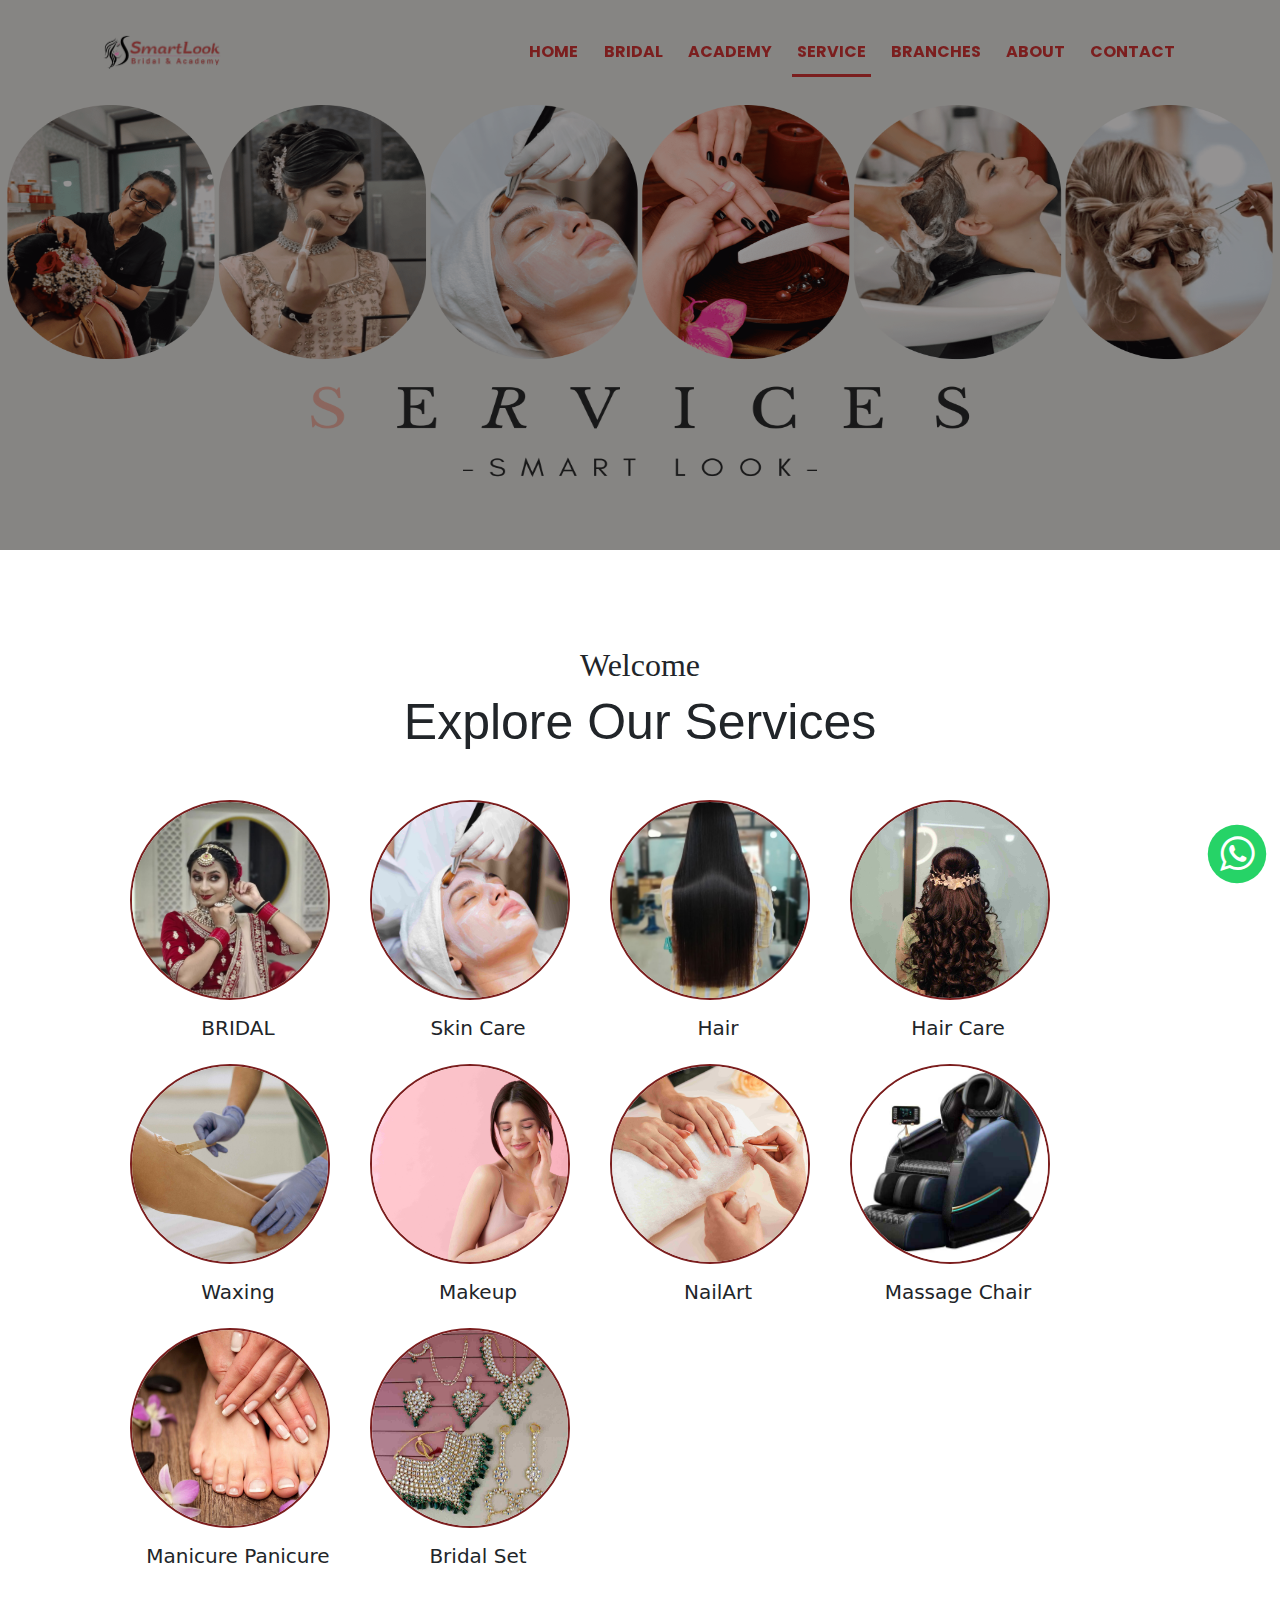
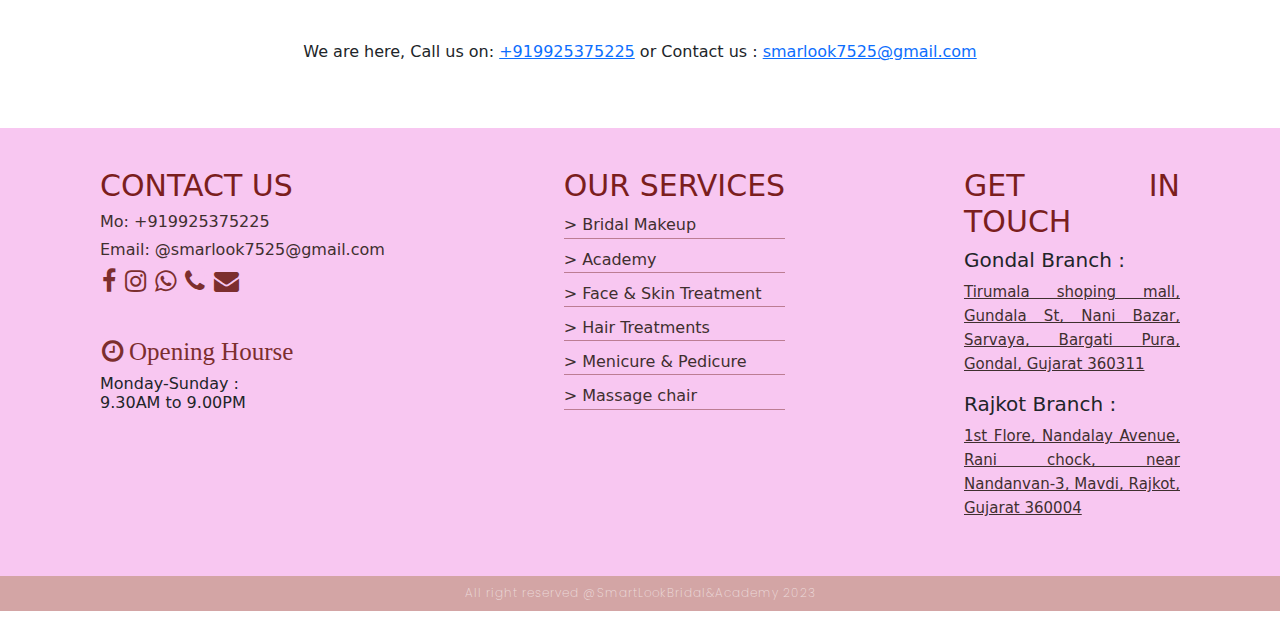
<file: service.html>
<!DOCTYPE html>
<html>
<head>
    <meta charset='utf-8'>
    <meta http-equiv='X-UA-Compatible' content='IE=edge'>
    <title>Services - Smartlook Bridal & Beauty Care</title>
    <meta name='viewport' content='width=device-width, initial-scale=1'>
    <meta name="description" content="SmartLook bridal and beauty care services. Bridal services, hair service, Beauty services, nail art, manicure panicure service">
    <meta name="keywords" content="beauty salon service, bridal service, ladies beauty salon near me, hair service, makeup service, beauty parlor near me">

    <link rel="shortcut icon" href="img/favicon.png" type="image/x-icon">

    <!-- bootstrap css -->
    <link rel="stylesheet" href="https://cdn.jsdelivr.net/npm/bootstrap@5.3.2/dist/css/bootstrap.min.css">

    <!-- for font awsome -->
    <link rel="stylesheet" href="https://cdnjs.cloudflare.com/ajax/libs/font-awesome/4.7.0/css/font-awesome.min.css">

    <!-- main style -->
    <link rel='stylesheet' type='text/css' media='screen' href='style/service.css'>
</head>

<body data-bs-spy="scroll" data-bs-target=".navbar" data-bs-offset="100">
    
    <!-- whatsapp icon -->
    <a href="https://wa.link/6lm0ga" target="_blank"><i class="fa fab fa-whatsapp" id="wpbtn"></i></a>

    <!-- header section -->
    <section class="section1" data-scroll-section>
        <header>
                <h2 class="logo"><a href="index.html"><img src="img/logo 2.png" alt="logo"></a></h2>
        
                <nav>
                    <a href="index.html">Home</a>
                    <a href="bride.html">Bridal</a>
                    <a href="academy.html">Academy</a>
                    <a href="service.html" class="active">Service</a>
                    <a href="Branch.html">Branches</a>
                    <a href="about.html">About</a>
                    <a href="contact.html">Contact</a>
                </nav>

                <!-- header for mobile -->
            <div id="menu" class="menu">
                <div id="menu-bar" class="barToggle" onclick="menuOnClick()">
                    <div id="bar1" class="bar"></div>
                    <div id="bar2" class="bar"></div>
                    <div id="bar3" class="bar"></div>
                </div>
                <nav class="nav" id="nav">
                    <ul>
                        <li><a href="index.html">Home</a></li>
                        <li><a href="bride.html">Bridal</a></li>
                        <li><a href="academy.html">Academy</a></li>
                        <li><a href="service.html" class="active">Services</a></li>
                        <li><a href="Branch.html">Branches</a></li>
                        <li><a href="about.html">About us</a></li>
                        <li><a href="contact.html">Contact us</a></li>
                        <li style="border: 1px solid white; padding: 2px; background-color: rgba(255, 255, 255, 0.499); border-radius: 5px;"><a href="https://wa.link/6lm0ga">BOOK NOW</a></li>
                    </ul>
                </nav>
            </div>

            <div class="menu-bg" id="menu-bg"></div>
                
        </header>
    </section>

    <!-- top banner -->
    <section id="banner">
        <img src="img/service/banner.png" class="img-fluid">
    </section>

    <!-- section 2 service -->
    <section id="service">
        <div class="container mt-5 text-center p-5">
            <h2>Welcome</h2>
            <h1>Explore Our Services</h1>
            <div class="row mt-5 mx-auto">
                <div class="card text-center" style="width: 15rem;">
                    <img class="card-img-top" src="img/package/bridal1.jpg" alt="Card image cap">
                    <div class="card-body text-center">
                        <h5>BRIDAL</h5>
                    </div>
                </div>

                <div class="card text-center" style="width: 15rem;">
                    <img class="card-img-top" src="img/beautician-with-brush-applies-white-moisturizing-mask-face-young-girl-client-spa-beauty-salon.jpg" alt="Card image cap">
                    <div class="card-body text-center">
                        <h5>Skin Care</h5>
                    </div>
                </div>

                <div class="card text-center" style="width: 15rem;">
                    <img class="card-img-top" src="img/hair.jpg" alt="Card image cap">
                    <div class="card-body text-center">
                        <h5>Hair</h5>
                    </div>
                </div>

                <div class="card text-center" style="width: 15rem;">
                    <img class="card-img-top" src="img/hairstyle.jpg" alt="Card image cap">
                    <div class="card-body text-center">
                        <h5>Hair Care</h5>
                    </div>
                </div>

                <div class="card text-center" style="width: 15rem;">
                    <img class="card-img-top" src="img/waxing.jpg" alt="Card image cap">
                    <div class="card-body text-center">
                        <h5>Waxing</h5>
                    </div>
                </div>

                <div class="card text-center" style="width: 15rem;">
                    <img class="card-img-top" src="img/girl.jpg" alt="Card image cap">
                    <div class="card-body text-center">
                        <h5>Makeup</h5>
                    </div>
                </div>

                <div class="card text-center" style="width: 15rem;">
                    <img class="card-img-top" src="img/manicure.jpg" alt="Card image cap">
                    <div class="card-body text-center">
                        <h5>NailArt</h5>
                    </div>
                </div>

                <div class="card text-center" style="width: 15rem;">
                    <img class="card-img-top" src="img/massage chair.jpg" alt="Card image cap">
                    <div class="card-body text-center">
                        <h5>Massage Chair</h5>
                    </div>
                </div>

                <div class="card text-center" style="width: 15rem;">
                    <img class="card-img-top" src="img/service/manicure.jpeg" alt="Card image cap">
                    <div class="card-body text-center">
                        <h5>Manicure Panicure</h5>
                    </div>
                </div>
                
                <div class="card text-center" style="width: 15rem;">
                    <img class="card-img-top" src="img/bridal set.jpg" alt="Card image cap">
                    <div class="card-body text-center">
                        <h5>Bridal Set</h5>
                    </div>
                </div>
            </div>

            <p class="mt-5">We are here, Call us on: <a href="tel:+919925375225" target="_blank">+919925375225</a> or Contact us : <a href="mailto:smarlook7525@gmail.com" target="_blank"> smarlook7525@gmail.com</a></p>
        </div>
    </section>


    
    <!--================ Footer Start =============-->

    <section id="footer" data-scroll-section>
        <div class="social-icon">
            <h3>Contact Us</h3>
            
            <h6><a href="tel:+919925375225" target="_blank">Mo: +919925375225</a></h6>
            <h6><a href="mailto:smarlook7525@gmail.com" target="_blank">Email: @smarlook7525@gmail.com</a></h6>
            
            <a href="https://www.facebook.com/people/Smartlook-Bridal-Beauty-Care/100094566630708/" target="_blank"><i class="fa fab fa-facebook"></i></a>
            <a href="https://www.instagram.com/smart_look_bridal_7525/?hl=en" target="_blank"><i class="fa fab fab fa-instagram"></i></a>
            <a href="https://wa.link/3iaay8" target="_blank"><i class="fa fab fab fa-whatsapp" ></i></a>
            <a href="tel:+919925375225" target="_blank"><i class="fa fab fas fa-phone"></i></a>
            <a href="mailto:smarlook7525@gmail.com" target="_blank"><i class="fa fab far fa-envelope"></i></a>
            <br>

            <h5 class="footer-time"><i class="fa fa-clock-o"> Opening Hourse</i></h5>
            <h6 class="footer-time-p">Monday-Sunday : <br>9.30AM to 9.00PM</h6>
            <br><br>
        </div>

        <div class="footer-service">
            <h3>Our Services</h3>
            <h6>> Bridal Makeup</h6>
            <h6>> Academy</h6>
            <h6>> Face & Skin Treatment</h6>
            <h6>> Hair Treatments</h6>
            <h6>> Menicure & Pedicure</h6>
            <h6>> Massage chair</h6>
        </div>

        <div class="get-touch">
            <h3>GET IN TOUCH</h3>

            <h5>Gondal Branch :</h5>
            <p><a href="https://goo.gl/maps/rL6pBkZEkXLhpTxe6" target="_blank">Tirumala shoping mall, Gundala St, Nani Bazar, Sarvaya, Bargati Pura, Gondal, Gujarat 360311</a></p>


            <h5>Rajkot Branch :</h5>
            <p><a href="https://goo.gl/maps/REYR1wXkitGYDTuN6" target="_blank">1st Flore, Nandalay Avenue, Rani chock, near Nandanvan-3, Mavdi, Rajkot, Gujarat 360004</a></p>
        </div>
    </section>
                
    <section id="footer-bottom" data-scroll-section>
        <h4>All right reserved @SmartLookBridal&Academy 2023</h4>
    </section>


    <!--================== Footer End ==================-->

    
    

    <!-- JS -->

    <!-- bootstrap JS -->
    <script src="https://cdn.jsdelivr.net/npm/@popperjs/core@2.11.8/dist/umd/popper.min.js" integrity="sha384-I7E8VVD/ismYTF4hNIPjVp/Zjvgyol6VFvRkX/vR+Vc4jQkC+hVqc2pM8ODewa9r" crossorigin="anonymous"></script>
    <script src="https://cdn.jsdelivr.net/npm/bootstrap@5.3.2/dist/js/bootstrap.min.js" integrity="sha384-BBtl+eGJRgqQAUMxJ7pMwbEyER4l1g+O15P+16Ep7Q9Q+zqX6gSbd85u4mG4QzX+" crossorigin="anonymous"></script>

    
    <!----------header scroll--------------->
    <script src="https://code.jquery.com/jquery-3.7.0.min.js" integrity="sha256-2Pmvv0kuTBOenSvLm6bvfBSSHrUJ+3A7x6P5Ebd07/g=" crossorigin="anonymous"></script>

    <script>
        $(document).ready(function(){
            $(window).on('scroll', function(){
                if ($(window).scrollTop()) {
                    $("header").addClass('bgc');
                }else{
                    $("header").removeClass('bgc');
                }
            });
        });
    </script>
    <!-- navbar js -->
    <script src="navbar.js"></script>
</body>
</html>
</file>
<file: style/about.css>
@import url('https://fonts.googleapis.com/css2?family=Poppins:wght@600&display=swap');


*{
    padding: 0%;
    margin: 0%;
    box-sizing: border-box;
    font-family: sans-serif;
}

html{
    scroll-behavior: smooth;
}

#wpbtn {
    z-index: 20000;
    color: white;
    background-color: #26D367;
    position: fixed;
    font-size: 2.5rem;
    padding: 18px;
    clip-path: circle(40%);
    bottom: 8px;
    right: 8px;
    cursor: pointer;
}


header {
    display: flex;
    padding: 30px;
    align-items: center;
    position: fixed;
    top: 0%;
    left: 0%;
    width: 100%;
    transition: 500ms;
    z-index: 10000;
}


/* ------header------ */


nav{
    margin-right: 70px;
    
}

nav a{
    display: inline-block;
    margin-left: 10px;
    font-size: 16px;
    text-decoration: none;
    font-family: poppins;
    color: white;
    text-transform: uppercase;
    border-bottom: 3px solid transparent;
    padding: 10px 5px;
    transition: 500ms;
    font-weight: bold;
}

.active {
    border-color: #7b1e1e;
    color: #7b1e1e;
}

nav a:hover{
    border-color: #7b1e1e;
    color: white;
}

.logo {
    flex: 1;
    margin-left: 70px;
}

.logo img {
    width: 30%;
}

.bgc {
    background: #f8c7f1;
    padding: 10px;
    /* box-shadow: 0px 1px 5px ; */
    box-shadow: 0px 2px 9px rgba(140, 130, 130, 0.7) ;
}

.bgc .logo{
    font-size: 30px;
    color: #000;
}   

.bgc nav a{
    color: #7b1e1e;
    font-weight: bold;
}

.bgc nav a:hover{
    color: white;
    
}


/* mobile header */

#menu{
    z-index: 1000;
    display: none;
}

/* 
#menu-bar {
    width: 45px;
    height: 40px;
    margin: 30px 0 20px 20px;
    cursor: pointer;
}

.bar {
    width: 100%;
    height: 5px;
    background-color: #dc052d;
    display: block;
    border-radius: 5px;
    transition: 0.3s ease all;
}

#bar1{
    transform: translateY(-4px);
}

#bar3 {
    transform: translateY(4px);
}

.nav {
    transition: 0.3s ease;
    display: none;
}

.nav ul {
    padding: 0 22px;
    background-color: yellowgreen;
}

.nav li {
    list-style: none;
    padding: 12px 0;
}

.nav li a {
    text-decoration: none;
    color: white;
    font-size: 20px;
    font-family: 'Poppins', sans-serif;
}

.nav li a:hover{
    font-weight: bold;
}

.menu-bg, #menu {
    top: 0;
    left: 0;
    position: absolute;
}

.menu-bg {
    z-index: 1;
    width: 0;
    height: 0;
    margin: 30px 0 20px 20px;
    background: radial-gradient(circle, #dc052d, #dc052d);
    border-radius: 50%;
    transition: 0.3s ease;
}

.change {
    display: block;
}

.change .bar {
    background-color: white;
}

.change #bar1 {
    transform: translateY(4px) rotateZ(-45deg);
}

.change #bar2 {
    opacity: 0;
}

.change #bar3 {
    transform: translateY(-6px) rotateZ(45deg);
}

.change-bg {
    width: 520px;
    height: 460px;
    transform: translate(-60%, -30%);
} */


/* 
======================
    counter
======================
*/
#counter{
    background: url("../img/6189902_3185113-min.jpg") no-repeat !important;
    background-size: cover;
    background-position: center;

}
.cardbg{
    background-color: #000000a1;
    border: 1px solid white;
    border-radius: 5px;
}

.counter{
        color: white;
        font-family: 'Open Sans', sans-serif;
        text-align: center;
        height: 190px;
        width: 190px;
        padding: 30px 25px 25px;
        margin: 0 auto;
        border: 3px solid #f27f21;
        border-radius: 20px 20px;
        position: relative;
        z-index: 1;
    }
    .counter:before,
    .counter:after{
        content: "";
        background: #f3f3f3;
        border-radius: 20px;
        box-shadow: 4px 4px 2px rgba(0,0,0,0.2);
        position: absolute;
        left: 15px;
        top: 15px;
        bottom: 15px;
        right: 15px;
        z-index: -1;
    }

    .counter .counter-icon{
        font-size: 35px;
        line-height: 35px;
        margin: 0 0 15px;
        transition: all 0.3s ease 0s;
    }


    @media screen and (max-width:990px){
        .counter{ margin-bottom: 40px; }
    }


/* 
===========================
    Conatainer brand slider
============================
 */


/* 
======================================
    Reviews testimonial
======================================
*/
/* Reseting */
.owl-carousel .owl-item {
transition: all 0.3s ease-in-out;
}

.owl-carousel .owl-item .card {
padding: 30px;
position: relative;
}

.owl-carousel .owl-stage-outer {
overflow-y: auto !important;
padding-bottom: 40px;
}

.owl-carousel .owl-item img {
height: 100px;
object-fit: cover;
border-radius: 6px;
}

.owl-carousel .owl-item .card .name {
position: absolute;
bottom: -20px;
left: 33%;
color: #101c81;
font-size: 1.1rem;
font-weight: 600;
background-color: aquamarine;
padding: 0.3rem 0.4rem;
border-radius: 5px;
box-shadow: 2px 3px 15px #3c405a;
}

.owl-carousel .owl-item .card {
opacity: 0.2;
transform: scale3d(0.8, 0.8, 0.8);
transition: all 0.3s ease-in-out;
}

.owl-carousel .owl-item.active.center .card {
opacity: 1;
transform: scale3d(1, 1, 1);
}

.owl-carousel .owl-dots {
display: inline-block;
width: 100%;
text-align: center;
}

.owl-theme .owl-dots .owl-dot span {
height: 20px;
border-radius: 2px !important;
opacity: 0.8;
}

.owl-theme .owl-dots .owl-dot.active span,
.owl-theme .owl-dots .owl-dot:hover span {
height: 13px;
width: 13px;
opacity: 1;
transform: translateY(2px);
background: #83b8e7 !important;
}

@media(min-width: 480.6px) and (max-width: 575.5px) {
    .owl-carousel .owl-item .card .name {
    left: 24%;
    }
}

@media(max-width: 360px) {
    .owl-carousel .owl-item .card .name {
    left: 30%;
    }
}


/*================= footer ============ */
#footer {
    width: 100%;
    height: auto;
    background-color: #f8c7f1;
    text-align: center;
    display: flex;
    /* align-items: center; */
    justify-content: space-between;
    padding: 40px 100px;
}

#footer h3 {
    font-size: 30px;
    color: #7b1e1e;
    text-transform: uppercase;
}

.social-icon {
    /* padding: 20px 10px; */
    text-align: justify;
}

.social-icon a{
   text-decoration: none;
   color: #3F2F2F;
}

.social-icon .fa{
    color: #7c2e2e;
    font-size: 25px;
    border: 2px solid #f8c7f1;
    border-radius: 10px;
}
.footer-time{
    padding-top: 40px;

}
#footer .social-icon .fa:hover {
    /* background-color: #ca5656; */
    /* border: #7c2e2e 2px solid; */
    color: lightcoral;
    transition: 0.5s ease all;
}

.footer-service {
    text-align: justify;
    color: #7b1e1e;
    font-size: 25px;
}

.footer-service h6{
    border-bottom: 1px solid #7c2e2e7b;  
    padding: 3px 0;
    color: #3F2F2F;
}

.get-touch {
    width: 20%;
    text-align: justify;
}

.get-touch a{
    font-size: 15px;
    line-height: 10px;
    color: #3F2F2F;
}
#footer-bottom h4{
    color: rgba(255, 255, 255, 0.6);
    font-family: 'Poppins', sans-serif;
    font-size: 12px !important;
    padding: 10px;
    font-weight: 200;
    text-align: center;
    align-items: center;
    letter-spacing: 1px;
    background-color: #c68b8bc6
}

/* footer End */





/* 
==============================
    media query
==============================
*/
@media only screen and (max-width: 768px){
    
    #wpbtn {
        font-size: 2rem;
        padding: 15px;
        opacity: 90%;
    }


    nav {
        display: none;
    }

    #menu{
        z-index: 10000;
        display: block;
    }

    #menu-bar {
        width: 35px;
        height: 35px;
        margin: 30px 0 20px 20px;
        cursor: pointer;
    }

    .bar {
        width: 100%;
        height: 5px;
        background-color: #7c2e2e;
        display: block;
        border-radius: 5px;
        transition: 0.3s ease all;  
    }

    #bar1{
        transform: translateY(-4px);
    }

    #bar3 {  
        transform: translateY(4px);
    }

    .nav {
        transition: 0.3s ease;
        display: none;
    }

    .nav ul {
        padding: 0 10px;
        border-radius: 10px;
        background-color: lightsteelblue;
        margin: -22px 0px;
    }

    .nav li {
        list-style: none;
        padding: 5px 0;
    }

    .nav li a {
        text-decoration: none;
        color: #7b1e1e;
        font-weight: 600;
        font-size: 18px;
        font-family: 'Poppins', sans-serif;
    }

    .nav li a:hover{
        font-weight: bold;
        color: white;
    }

    .menu-bg, #menu {
        top: 0;
        left: 0;
        position: absolute;
    }

    .menu-bg {
        z-index: 9999;
        width: 0;
        height: 0;
        margin: 30px 10px 10px 20px;
        background: radial-gradient(circle, #7c2e2e93, #7c2e2e94);
        border-radius: 50%;
        transition: 0.3s ease;
    }

    .change {
        display: block;
    }

    .change .bar {
        background-color: lightsteelblue;
    }

    .change #bar1 {
        transform: translateY(4px) rotateZ(-45deg);
        
    }

    .change #bar2 {
        opacity: 0;
    }

    .change #bar3 {
        transform: translateY(-6px) rotateZ(45deg);
    }

    .change-bg {
        width: 580px;
        height: 440px;
        transform: translate(-60%, -30%);
    }


    .logo img {
        width: 60%;
        margin-left: -10%;
        margin-top: -7%;
    }


    .bgc {
        padding: 5px;
    }

    .bgc .logo{
        margin-left: 25%;
        margin-top: 5%;
        padding: 5px 10px;
    }


    /*=========== brand ==========*/
    

    /*========= footer ============ */
    #footer {
        display: flex;
        flex-direction: column;
        padding: 20px 50px;
    }

    #footer h3 {
        font-size: 25px;
    }

    .social-icon .fa{
        font-size: 23px;
        padding: 10px 20px 20px 0px;
    }

    .get-touch {
        width: 100%;
        margin-top: 10%;
    }

    #footer-bottom h4{
        font-size: 10px !important;
    }

    /*============== footer End ========= */
}
</file>
<file: style/branch.css>
@import url('https://fonts.googleapis.com/css2?family=Poppins:wght@600&display=swap');

*{
    padding: 0%;
    margin: 0%;
    box-sizing: border-box;
    font-family: sans-serif;
}

html{
    scroll-behavior: smooth;
}

#wpbtn {
    z-index: 20000;
    color: white;
    background-color: #26D367;
    position: fixed;
    font-size: 2.5rem;
    padding: 18px;
    clip-path: circle(40%);
    bottom: 8px;
    right: 8px;
    cursor: pointer;
}


header {
    display: flex;
    padding: 30px;
    align-items: center;
    position: fixed;
    top: 0%;
    left: 0%;
    width: 100%;
    transition: 500ms;
    z-index: 10000;
}


/* ------header------ */


nav{
    margin-right: 70px;
    
}

nav a{
    display: inline-block;
    margin-left: 10px;
    font-size: 16px;
    text-decoration: none;
    font-family: poppins;
    color: white;
    text-transform: uppercase;
    border-bottom: 3px solid transparent;
    padding: 10px 5px;
    transition: 500ms;
    font-weight: bold;
}

.active {
    border-color: #7b1e1e;
    color: #7b1e1e;
}

nav a:hover{
    border-color: #7b1e1e;
    color: white;
}

.logo {
    flex: 1;
    margin-left: 70px;
}

.logo img {
    width: 30%;
}

.bgc {
    background: #f8c7f1;
    padding: 10px;
    /* box-shadow: 0px 1px 5px ; */
    box-shadow: 0px 2px 9px rgba(140, 130, 130, 0.7) ;
}

.bgc .logo{
    font-size: 30px;
    color: #000;
}   

.bgc nav a{
    color: #7b1e1e;
    font-weight: bold;
}

.bgc nav a:hover{
    color: white;
    
}


/* mobile header */

#menu{
    z-index: 1000;
    display: none;
}

/* 
#menu-bar {
    width: 45px;
    height: 40px;
    margin: 30px 0 20px 20px;
    cursor: pointer;
}

.bar {
    width: 100%;
    height: 5px;
    background-color: #dc052d;
    display: block;
    border-radius: 5px;
    transition: 0.3s ease all;
}

#bar1{
    transform: translateY(-4px);
}

#bar3 {
    transform: translateY(4px);
}

.nav {
    transition: 0.3s ease;
    display: none;
}

.nav ul {
    padding: 0 22px;
    background-color: yellowgreen;
}

.nav li {
    list-style: none;
    padding: 12px 0;
}

.nav li a {
    text-decoration: none;
    color: white;
    font-size: 20px;
    font-family: 'Poppins', sans-serif;
}

.nav li a:hover{
    font-weight: bold;
}

.menu-bg, #menu {
    top: 0;
    left: 0;
    position: absolute;
}

.menu-bg {
    z-index: 1;
    width: 0;
    height: 0;
    margin: 30px 0 20px 20px;
    background: radial-gradient(circle, #dc052d, #dc052d);
    border-radius: 50%;
    transition: 0.3s ease;
}

.change {
    display: block;
}

.change .bar {
    background-color: white;
}

.change #bar1 {
    transform: translateY(4px) rotateZ(-45deg);
}

.change #bar2 {
    opacity: 0;
}

.change #bar3 {
    transform: translateY(-6px) rotateZ(45deg);
}

.change-bg {
    width: 520px;
    height: 460px;
    transform: translate(-60%, -30%);
} */


/* 
======================
    banner
======================
*/

#banner{
   
}

#branches h1{
    margin-top: 10%;
}
/*================= footer ============ */
#footer {
    width: 100%;
    height: auto;
    background-color: #f8c7f1;
    text-align: center;
    display: flex;
    /* align-items: center; */
    justify-content: space-between;
    padding: 40px 100px;
}

#footer h3 {
    font-size: 30px;
    color: #7b1e1e;
    text-transform: uppercase;
}

.social-icon {
    /* padding: 20px 10px; */
    text-align: justify;
}

.social-icon a{
   text-decoration: none;
   color: #3F2F2F;
}

.social-icon .fa{
    color: #7c2e2e;
    font-size: 25px;
    border: 2px solid #f8c7f1;
    border-radius: 10px;
}
.footer-time{
    padding-top: 40px;

}
#footer .social-icon .fa:hover {
    /* background-color: #ca5656; */
    /* border: #7c2e2e 2px solid; */
    color: lightcoral;
    transition: 0.5s ease all;
}

.footer-service {
    text-align: justify;
    color: #7b1e1e;
    font-size: 25px;
}

.footer-service h6{
    border-bottom: 1px solid #7c2e2e7b;  
    padding: 3px 0;
    color: #3F2F2F;
}

.get-touch {
    width: 20%;
    text-align: justify;
}

.get-touch a{
    font-size: 15px;
    line-height: 10px;
    color: #3F2F2F;
}
#footer-bottom h4{
    color: rgba(255, 255, 255, 0.6);
    font-family: 'Poppins', sans-serif;
    font-size: 12px !important;
    padding: 10px;
    font-weight: 200;
    text-align: center;
    align-items: center;
    letter-spacing: 1px;
    background-color: #c68b8bc6
}

/* footer End */





/* 
==============================
    media query
==============================
*/
@media only screen and (max-width: 390px){
    
    #wpbtn {
        font-size: 2rem;
        padding: 15px;
        opacity: 90%;
    }


    nav {
        display: none;
    }

    #menu{
        z-index: 10000;
        display: block;
    }

    #menu-bar {
        width: 35px;
        height: 35px;
        margin: 30px 0 20px 20px;
        cursor: pointer;
    }

    .bar {
        width: 100%;
        height: 5px;
        background-color: #7c2e2e;
        display: block;
        border-radius: 5px;
        transition: 0.3s ease all;  
    }

    #bar1{
        transform: translateY(-4px);
    }

    #bar3 {  
        transform: translateY(4px);
    }

    .nav {
        transition: 0.3s ease;
        display: none;
    }

    .nav ul {
        padding: 0 10px;
        border-radius: 10px;
        background-color: lightsteelblue;
        margin: -22px 0px;
    }

    .nav li {
        list-style: none;
        padding: 5px 0;
    }

    .nav li a {
        text-decoration: none;
        color: #7b1e1e;
        font-weight: 600;
        font-size: 18px;
        font-family: 'Poppins', sans-serif;
    }

    .nav li a:hover{
        font-weight: bold;
        color: white;
    }

    .menu-bg, #menu {
        top: 0;
        left: 0;
        position: absolute;
    }

    .menu-bg {
        z-index: 9999;
        width: 0;
        height: 0;
        margin: 30px 10px 10px 20px;
        background: radial-gradient(circle, #7c2e2e93, #7c2e2e94);
        border-radius: 50%;
        transition: 0.3s ease;
    }

    .change {
        display: block;
    }

    .change .bar {
        background-color: lightsteelblue;
    }

    .change #bar1 {
        transform: translateY(4px) rotateZ(-45deg);
        
    }

    .change #bar2 {
        opacity: 0;
    }

    .change #bar3 {
        transform: translateY(-6px) rotateZ(45deg);
    }

    .change-bg {
        width: 580px;
        height: 440px;
        transform: translate(-60%, -30%);
    }


    .logo img {
        width: 60%;
        margin-left: -10%;
        margin-top: -7%;
    }


    .bgc {
        padding: 5px;
    }

    .bgc .logo{
        margin-left: 25%;
        margin-top: 5%;
        padding: 5px 10px;
    }


    /*=========== banner ==========*/




    /*========= footer ============ */
    #footer {
        display: flex;
        flex-direction: column;
        padding: 20px 50px;
    }

    #footer h3 {
        font-size: 25px;
    }

    .social-icon .fa{
        font-size: 23px;
        padding: 10px 20px 20px 0px;
    }

    .get-touch {
        width: 100%;
        margin-top: 10%;
    }

    #footer-bottom h4{
        font-size: 10px !important;
    }

    /*============== footer End ========= */
}
</file>
<file: style/contact.css>
@import url('https://fonts.googleapis.com/css2?family=Poppins:wght@600&display=swap');


*{
    padding: 0%;
    margin: 0%;
    box-sizing: border-box;
    font-family: sans-serif;
}

html{
    scroll-behavior: smooth;
}

#wpbtn {
    z-index: 20000;
    color: white;
    background-color: #26D367;
    position: fixed;
    font-size: 2.5rem;
    padding: 18px;
    clip-path: circle(40%);
    bottom: 8px;
    right: 8px;
    cursor: pointer;
}


header {
    display: flex;
    padding: 30px;
    align-items: center;
    position: fixed;
    top: 0%;
    left: 0%;
    width: 100%;
    transition: 500ms;
    z-index: 10000;
}


/* ------header------ */


nav{
    margin-right: 70px;
    
}

nav a{
    display: inline-block;
    margin-left: 10px;
    font-size: 16px;
    text-decoration: none;
    font-family: poppins;
    color: white;
    text-transform: uppercase;
    border-bottom: 3px solid transparent;
    padding: 10px 5px;
    transition: 500ms;
    font-weight: bold;
}

.active {
    border-color: #7b1e1e;
    color: #7b1e1e;
}

nav a:hover{
    border-color: #7b1e1e;
    color: white;
}

.logo {
    flex: 1;
    margin-left: 70px;
}

.logo img {
    width: 30%;
}

.bgc {
    background: #f8c7f1;
    padding: 10px;
    /* box-shadow: 0px 1px 5px ; */
    box-shadow: 0px 2px 9px rgba(140, 130, 130, 0.7) ;
}

.bgc .logo{
    font-size: 30px;
    color: #000;
}   

.bgc nav a{
    color: #7b1e1e;
    font-weight: bold;
}

.bgc nav a:hover{
    color: white;
    
}


/* mobile header */

#menu{
    z-index: 1000;
    display: none;
}

/* 
#menu-bar {
    width: 45px;
    height: 40px;
    margin: 30px 0 20px 20px;
    cursor: pointer;
}

.bar {
    width: 100%;
    height: 5px;
    background-color: #dc052d;
    display: block;
    border-radius: 5px;
    transition: 0.3s ease all;
}

#bar1{
    transform: translateY(-4px);
}

#bar3 {
    transform: translateY(4px);
}

.nav {
    transition: 0.3s ease;
    display: none;
}

.nav ul {
    padding: 0 22px;
    background-color: yellowgreen;
}

.nav li {
    list-style: none;
    padding: 12px 0;
}

.nav li a {
    text-decoration: none;
    color: white;
    font-size: 20px;
    font-family: 'Poppins', sans-serif;
}

.nav li a:hover{
    font-weight: bold;
}

.menu-bg, #menu {
    top: 0;
    left: 0;
    position: absolute;
}

.menu-bg {
    z-index: 1;
    width: 0;
    height: 0;
    margin: 30px 0 20px 20px;
    background: radial-gradient(circle, #dc052d, #dc052d);
    border-radius: 50%;
    transition: 0.3s ease;
}

.change {
    display: block;
}

.change .bar {
    background-color: white;
}

.change #bar1 {
    transform: translateY(4px) rotateZ(-45deg);
}

.change #bar2 {
    opacity: 0;
}

.change #bar3 {
    transform: translateY(-6px) rotateZ(45deg);
}

.change-bg {
    width: 520px;
    height: 460px;
    transform: translate(-60%, -30%);
} */





/*================= footer ============ */
#footer {
    width: 100%;
    height: auto;
    background-color: #f8c7f1;
    text-align: center;
    display: flex;
    /* align-items: center; */
    justify-content: space-between;
    padding: 40px 100px;
}

#footer h3 {
    font-size: 30px;
    color: #7b1e1e;
    text-transform: uppercase;
}

.social-icon {
    /* padding: 20px 10px; */
    text-align: justify;
}

.social-icon a{
   text-decoration: none;
   color: #3F2F2F;
}

.social-icon .fa{
    color: #7c2e2e;
    font-size: 25px;
    border: 2px solid #f8c7f1;
    border-radius: 10px;
}
.footer-time{
    padding-top: 40px;

}
#footer .social-icon .fa:hover {
    /* background-color: #ca5656; */
    /* border: #7c2e2e 2px solid; */
    color: lightcoral;
    transition: 0.5s ease all;
}

.footer-service {
    text-align: justify;
    color: #7b1e1e;
    font-size: 25px;
}

.footer-service h6{
    border-bottom: 1px solid #7c2e2e7b;  
    padding: 3px 0;
    color: #3F2F2F;
}

.get-touch {
    width: 20%;
    text-align: justify;
}

.get-touch a{
    font-size: 15px;
    line-height: 10px;
    color: #3F2F2F;
}
#footer-bottom h4{
    color: rgba(255, 255, 255, 0.6);
    font-family: 'Poppins', sans-serif;
    font-size: 12px !important;
    padding: 10px;
    font-weight: 200;
    text-align: center;
    align-items: center;
    letter-spacing: 1px;
    background-color: #c68b8bc6
}

/* footer End */





/* 
==============================
    media query
==============================
*/
@media only screen and (max-width: 768px){
    
    #wpbtn {
        font-size: 2rem;
        padding: 15px;
        opacity: 90%;
    }


    nav {
        display: none;
    }

    #menu{
        z-index: 10000;
        display: block;
    }

    #menu-bar {
        width: 35px;
        height: 35px;
        margin: 30px 0 20px 20px;
        cursor: pointer;
    }

    .bar {
        width: 100%;
        height: 5px;
        background-color: #7c2e2e;
        display: block;
        border-radius: 5px;
        transition: 0.3s ease all;  
    }

    #bar1{
        transform: translateY(-4px);
    }

    #bar3 {  
        transform: translateY(4px);
    }

    .nav {
        transition: 0.3s ease;
        display: none;
    }

    .nav ul {
        padding: 0 10px;
        border-radius: 10px;
        background-color: lightsteelblue;
        margin: -22px 0px;
    }

    .nav li {
        list-style: none;
        padding: 5px 0;
    }

    .nav li a {
        text-decoration: none;
        color: #7b1e1e;
        font-weight: 600;
        font-size: 18px;
        font-family: 'Poppins', sans-serif;
    }

    .nav li a:hover{
        font-weight: bold;
        color: white;
    }

    .menu-bg, #menu {
        top: 0;
        left: 0;
        position: absolute;
    }

    .menu-bg {
        z-index: 9999;
        width: 0;
        height: 0;
        margin: 30px 10px 10px 20px;
        background: radial-gradient(circle, #7c2e2e93, #7c2e2e94);
        border-radius: 50%;
        transition: 0.3s ease;
    }

    .change {
        display: block;
    }

    .change .bar {
        background-color: lightsteelblue;
    }

    .change #bar1 {
        transform: translateY(4px) rotateZ(-45deg);
        
    }

    .change #bar2 {
        opacity: 0;
    }

    .change #bar3 {
        transform: translateY(-6px) rotateZ(45deg);
    }

    .change-bg {
        width: 580px;
        height: 440px;
        transform: translate(-60%, -30%);
    }


    .logo img {
        width: 60%;
        margin-left: -10%;
        margin-top: -7%;
    }


    .bgc {
        padding: 5px;
    }

    .bgc .logo{
        margin-left: 25%;
        margin-top: 5%;
        padding: 5px 10px;
    }


    /*=========== banner ==========*/

    /*========= footer ============ */
    #footer {
        display: flex;
        flex-direction: column;
        padding: 20px 50px;
    }

    #footer h3 {
        font-size: 25px;
    }

    .social-icon .fa{
        font-size: 23px;
        padding: 10px 20px 20px 0px;
    }

    .get-touch {
        width: 100%;
        margin-top: 10%;
    }

    #footer-bottom h4{
        font-size: 10px !important;
    }

    /*============== footer End ========= */
}
</file>
<file: style/service.css>
@import url('https://fonts.googleapis.com/css2?family=Poppins:wght@600&display=swap');

#wpbtn {
    z-index: 20000;
    color: white;
    background-color: #26D367;
    position: fixed;
    font-size: 2.5rem;
    padding: 18px;
    clip-path: circle(40%);
    bottom: 8px;
    right: 8px;
    cursor: pointer;
}


header {
    display: flex;
    padding: 30px;
    align-items: center;
    position: fixed;
    top: 0%;
    left: 0%;
    width: 100%;
    transition: 500ms;
    z-index: 10000;
}


/* ------header------ */


nav{
    margin-right: 70px;
    
}

nav a{
    display: inline-block;
    margin-left: 10px;
    font-size: 16px;
    text-decoration: none;
    font-family: poppins;
    color: #7b1e1e;
    text-transform: uppercase;
    border-bottom: 3px solid transparent;
    padding: 10px 5px;
    transition: 500ms;
    font-weight: bold;
}

.active {
    border-color: #7b1e1e;
    color: #7b1e1e;
}

nav a:hover{
    border-color: #7b1e1e;
    color: white;
}

.logo {
    flex: 1;
    margin-left: 70px;
}

.logo img {
    width: 30%;
}

.bgc {
    background: #f8c7f1;
    padding: 10px;
    /* box-shadow: 0px 1px 5px ; */
    box-shadow: 0px 2px 9px rgba(140, 130, 130, 0.7) ;
}

.bgc .logo{
    font-size: 30px;
    color: #000;
}   

.bgc nav a{
    color: #7b1e1e;
    font-weight: bold;
}

.bgc nav a:hover{
    color: white;
    
}


/* mobile header */

#menu{
    z-index: 1000;
    display: none;
}

/* 
#menu-bar {
    width: 45px;
    height: 40px;
    margin: 30px 0 20px 20px;
    cursor: pointer;
}

.bar {
    width: 100%;
    height: 5px;
    background-color: #dc052d;
    display: block;
    border-radius: 5px;
    transition: 0.3s ease all;
}

#bar1{
    transform: translateY(-4px);
}

#bar3 {
    transform: translateY(4px);
}

.nav {
    transition: 0.3s ease;
    display: none;
}

.nav ul {
    padding: 0 22px;
    background-color: yellowgreen;
}

.nav li {
    list-style: none;
    padding: 12px 0;
}

.nav li a {
    text-decoration: none;
    color: white;
    font-size: 20px;
    font-family: 'Poppins', sans-serif;
}

.nav li a:hover{
    font-weight: bold;
}

.menu-bg, #menu {
    top: 0;
    left: 0;
    position: absolute;
}

.menu-bg {
    z-index: 1;
    width: 0;
    height: 0;
    margin: 30px 0 20px 20px;
    background: radial-gradient(circle, #dc052d, #dc052d);
    border-radius: 50%;
    transition: 0.3s ease;
}

.change {
    display: block;
}

.change .bar {
    background-color: white;
}

.change #bar1 {
    transform: translateY(4px) rotateZ(-45deg);
}

.change #bar2 {
    opacity: 0;
}

.change #bar3 {
    transform: translateY(-6px) rotateZ(45deg);
}

.change-bg {
    width: 520px;
    height: 460px;
    transform: translate(-60%, -30%);
} */


/*================= section 1 banner ================= */
#banner img{
    width: 100%;
    height: 550px;
    filter: brightness(60%);
    z-index: -1000;
}


/*================= section 2 Services ================= */
#service h2{
    font-family: 'Great Vibes';
    padding: 0;
}

#service h1{
    font-family: 'Gill Sans', 'Gill Sans MT', Calibri, 'Trebuchet MS', sans-serif;
    font-size: 50px;
}
#service img {
    width: 200px;
    height: 200px;
    background-size: cover;
    object-fit: cover;
    background-position: center;
    border-radius: 50%;
    border: 2px solid #7b1e1e;
    /* box-shadow: 5px 10px 5px; */
}

#service .card{
    border: 0;
    text-align: center !important;
}


/*================= footer ============ */
#footer {
    width: 100%;
    height: auto;
    background-color: #f8c7f1;
    text-align: center;
    display: flex;
    /* align-items: center; */
    justify-content: space-between;
    padding: 40px 100px;
}

#footer h3 {
    font-size: 30px;
    color: #7b1e1e;
    text-transform: uppercase;
}

.social-icon {
    /* padding: 20px 10px; */
    text-align: justify;
}

.social-icon a{
   text-decoration: none;
   color: #3F2F2F;
}

.social-icon .fa{
    color: #7c2e2e;
    font-size: 25px;
    border: 2px solid #f8c7f1;
    border-radius: 10px;
}
.footer-time{
    padding-top: 40px;

}
#footer .social-icon .fa:hover {
    /* background-color: #ca5656; */
    /* border: #7c2e2e 2px solid; */
    color: lightcoral;
    transition: 0.5s ease all;
}

.footer-service {
    text-align: justify;
    color: #7b1e1e;
    font-size: 25px;
}

.footer-service h6{
    border-bottom: 1px solid #7c2e2e7b;  
    padding: 3px 0;
    color: #3F2F2F;
}

.get-touch {
    width: 20%;
    text-align: justify;
}

.get-touch a{
    font-size: 15px;
    line-height: 10px;
    color: #3F2F2F;
}
#footer-bottom h4{
    color: rgba(255, 255, 255, 0.6);
    font-family: 'Poppins', sans-serif;
    font-size: 12px !important;
    padding: 10px;
    font-weight: 200;
    text-align: center;
    align-items: center;
    letter-spacing: 1px;
    background-color: #c68b8bc6
}

/* footer End */







/* 
==============================
    media query
==============================
*/
@media only screen and (max-width: 390px){
    
    #wpbtn {
        font-size: 2rem;
        padding: 15px;
        opacity: 90%;
    }


    nav {
        display: none;
    }

    #menu{
        z-index: 10000;
        display: block;
    }

    #menu-bar {
        width: 35px;
        height: 35px;
        margin: 30px 0 20px 20px;
        cursor: pointer;
    }

    .bar {
        width: 100%;
        height: 5px;
        background-color: #7c2e2e;
        display: block;
        border-radius: 5px;
        transition: 0.3s ease all;  
    }

    #bar1{
        transform: translateY(-4px);
    }

    #bar3 {  
        transform: translateY(4px);
    }

    .nav {
        transition: 0.3s ease;
        display: none;
    }

    .nav ul {
        padding: 0 10px;
        border-radius: 10px;
        background-color: lightsteelblue;
        margin: -22px 0px;
    }

    .nav li {
        list-style: none;
        padding: 5px 0;
    }

    .nav li a {
        text-decoration: none;
        color: #7b1e1e;
        font-weight: 600;
        font-size: 18px;
        font-family: 'Poppins', sans-serif;
    }

    .nav li a:hover{
        font-weight: bold;
        color: white;
    }

    .menu-bg, #menu {
        top: 0;
        left: 0;
        position: absolute;
    }

    .menu-bg {
        z-index: 9999;
        width: 0;
        height: 0;
        margin: 30px 10px 10px 20px;
        background: radial-gradient(circle, #7c2e2e93, #7c2e2e94);
        border-radius: 50%;
        transition: 0.3s ease;
    }

    .change {
        display: block;
    }

    .change .bar {
        background-color: lightsteelblue;
    }

    .change #bar1 {
        transform: translateY(4px) rotateZ(-45deg);
        
    }

    .change #bar2 {
        opacity: 0;
    }

    .change #bar3 {
        transform: translateY(-6px) rotateZ(45deg);
    }

    .change-bg {
        width: 580px;
        height: 440px;
        transform: translate(-60%, -30%);
    }


    .logo img {
        width: 60%;
        margin-left: -10%;
        margin-top: -7%;
    }


    .bgc {
        padding: 5px;
    }

    .bgc .logo{
        margin-left: 25%;
        margin-top: 5%;
        padding: 5px 10px;
    }


    /*=========== banner ==========*/
    #banner img{
        width: 100%;
        height: auto;
        margin-top: 20% !important;
    }

    
    /*========= footer ============ */
    #footer {
        display: flex;
        flex-direction: column;
        padding: 20px 50px;
    }

    #footer h3 {
        font-size: 25px;
    }

    .social-icon .fa{
        font-size: 23px;
        padding: 10px 20px 20px 0px;
    }

    .get-touch {
        width: 100%;
        margin-top: 10%;
    }

    #footer-bottom h4{
        font-size: 10px !important;
    }

    /*============== footer End ========= */


}
</file>
